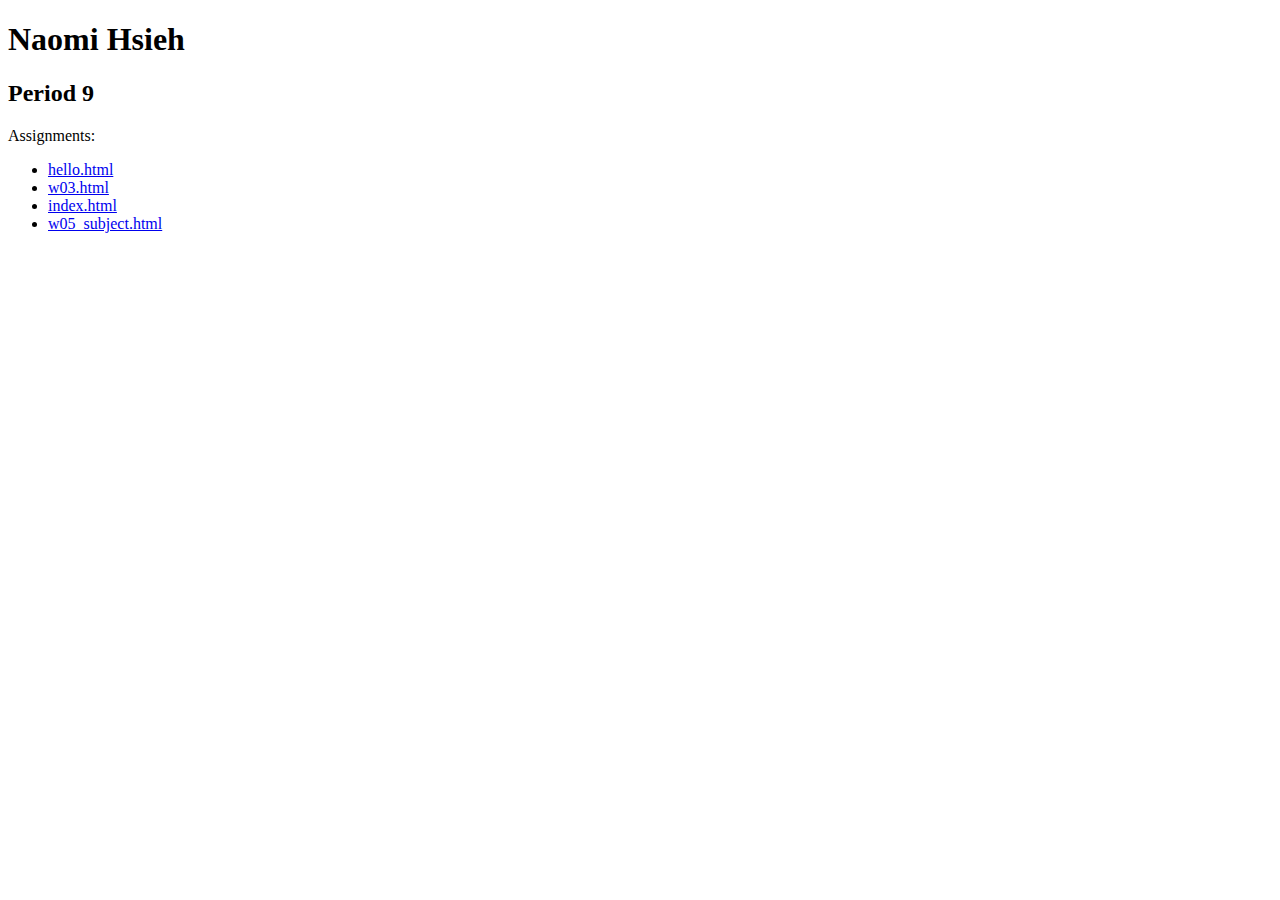
<file: index.html>
<!DOCTYPE html>

<html lang="en">

  <head>
    <meta charset="utf-8">
    <title>INDEX: Naomi Hsieh</title>
  </head>

  <body>
<h1> Naomi Hsieh </h1>
<h2> Period 9 </h2>

    <p>
    Assignments: </p>
        <ul> 
            <li> <a href="http://homer.stuy.edu/~nhsieh60/hello.html"> hello.html </a> </li>
            <li> <a href="http://homer.stuy.edu/~nhsieh60/w03.html"> w03.html </a> </li>
            <li> <a href="http://homer.stuy.edu/~nhsieh60/index.html"> index.html </a> </li>
            <li> <a href="http://homer.stuy.edu/~nhsieh60/w05_subject.html"> w05_subject.html </a> </li>
        </ul>
   
  </body>

</html>
</file>
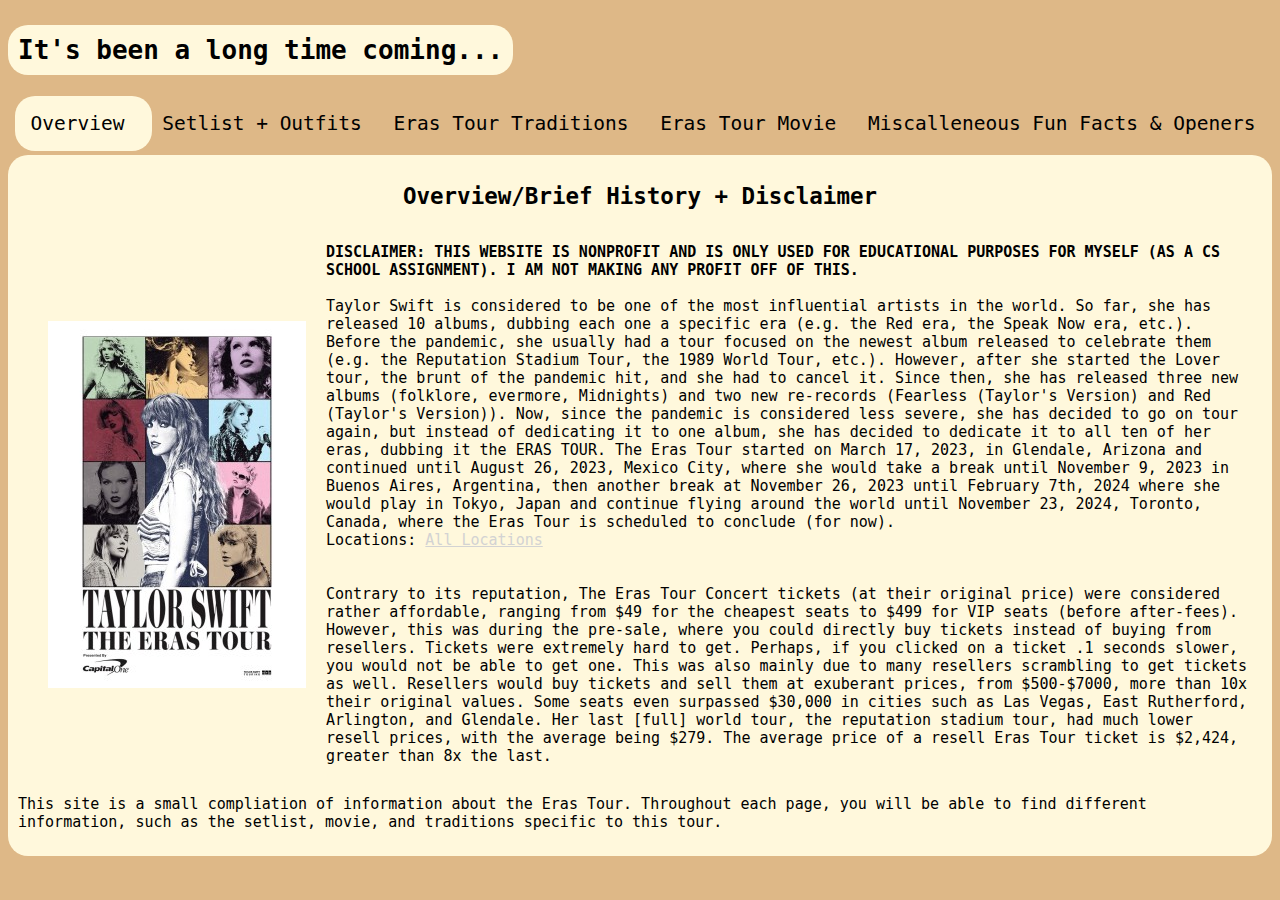
<file: site/index.html>
<!DOCTYPE html>

<html lang="en">

  <head>
    <meta charset="utf-8">
    <title>THE ERAS TOUR: UPDATED</title>
    <link href="mystyle.css" rel="stylesheet">
  </head>

  <body>
    <div class="heading">
    <h1>It's been a long time coming...</h1> </div>
    <div class="menuback">
    <nav>
      <ul class="menulist">
      <li class="current"> <a class="menulink" href="http://homer.stuy.edu/~nhsieh60/site/index.html">Overview</a> </li>
      <li class="menu"> <a class="menulink" href="p0.html">Setlist + Outfits</a> </li>
      <li class="menu"> <a class="menulink" href="p1.html">Eras Tour Traditions</a> </li>
      <li class="menu"> <a class="menulink" href="p2.html">Eras Tour Movie</a> </li>
      <li class="menu"> <a class="menulink" href="p3.html">Miscalleneous Fun Facts & Openers</a> </li>
      </ul>
    </nav>
  </div>
    <div class="content">
    <h2>Overview/Brief History + Disclaimer</h2>
    <div class="align">
    <img class="imgmargin" src="images/The_Eras_Tour_poster.jpg" alt="Eras tour poster">
    <p>
	     <span class="bold">DISCLAIMER: THIS WEBSITE IS NONPROFIT AND IS ONLY USED FOR EDUCATIONAL PURPOSES FOR MYSELF (AS A CS SCHOOL ASSIGNMENT). I AM NOT MAKING ANY PROFIT OFF OF THIS.  </span><br>
	    <br>
      Taylor Swift is considered to be one of the most influential artists in the world.
      So far, she has released 10 albums, dubbing each one a specific era (e.g. the Red era, the Speak Now era, etc.).
      Before the pandemic, she usually had a tour focused on the newest album released to celebrate them (e.g. the Reputation Stadium Tour, the 1989 World Tour, etc.).
      However, after she started the Lover tour, the brunt of the pandemic hit, and she had to cancel it.
      Since then, she has released three new albums (folklore, evermore, Midnights) and two new re-records (Fearless (Taylor's Version) and Red (Taylor's Version)).
      Now, since the pandemic is considered less severe, she has decided to go on tour again, but instead of dedicating it to one album, she has decided to dedicate it to all ten of her eras, dubbing it the ERAS TOUR.
      The Eras Tour started on March 17, 2023, in Glendale, Arizona and continued until August 26, 2023, Mexico City, where she would take a break until November 9, 2023 in Buenos Aires, Argentina, then another break at November 26, 2023 until February 7th, 2024 where she would play in Tokyo, Japan and continue flying around the world until November 23, 2024, Toronto, Canada, where the Eras Tour is scheduled to conclude (for now).
      <br> Locations: <a href="https://www.sportskeeda.com/pop-culture/taylor-swift-2023-the-eras-tour-ticket-cities-and-dates"> All Locations </a> <br>
    <br>

    <br> Contrary to its reputation, The Eras Tour Concert tickets (at their original price) were considered rather affordable, ranging from $49 for the cheapest seats to $499 for VIP seats (before after-fees). However, this was during the pre-sale, where you could directly buy tickets instead of buying from resellers. Tickets were extremely hard to get. Perhaps, if you clicked on a ticket .1 seconds slower, you would not be able to get one. This was also mainly due to many resellers scrambling to get tickets as well. Resellers would buy tickets and sell them at exuberant prices, from $500-$7000, more than 10x their original values. Some seats even surpassed $30,000 in cities such as Las Vegas, East Rutherford, Arlington, and Glendale. Her last [full] world tour, the reputation stadium tour, had much lower resell prices, with the average being $279. The average price of a resell Eras Tour ticket is $2,424, greater than 8x the last.</p>
</div>
  <p> This site is a small compliation of information about the Eras Tour. Throughout each page, you will be able to find different information, such as the setlist, movie, and traditions specific to this tour.</p>

  </div>
  </body>

</html>
</file>
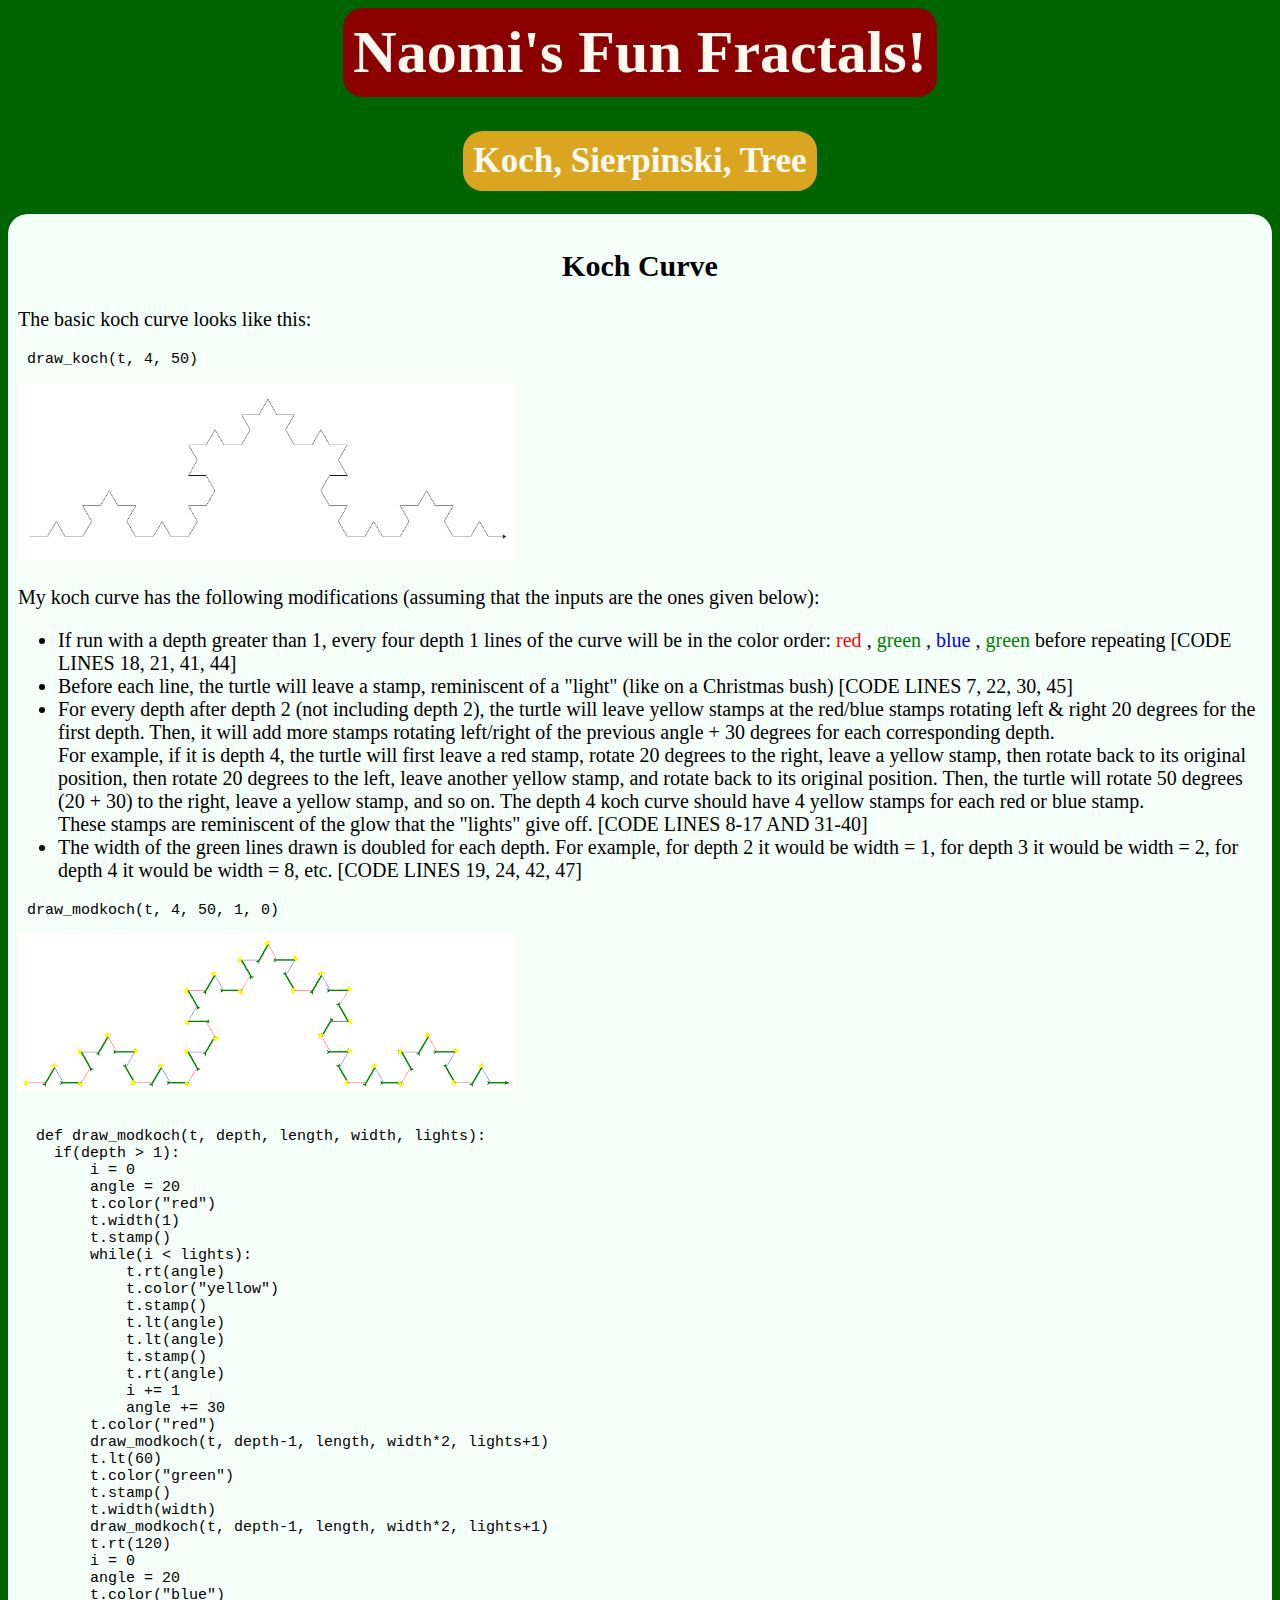
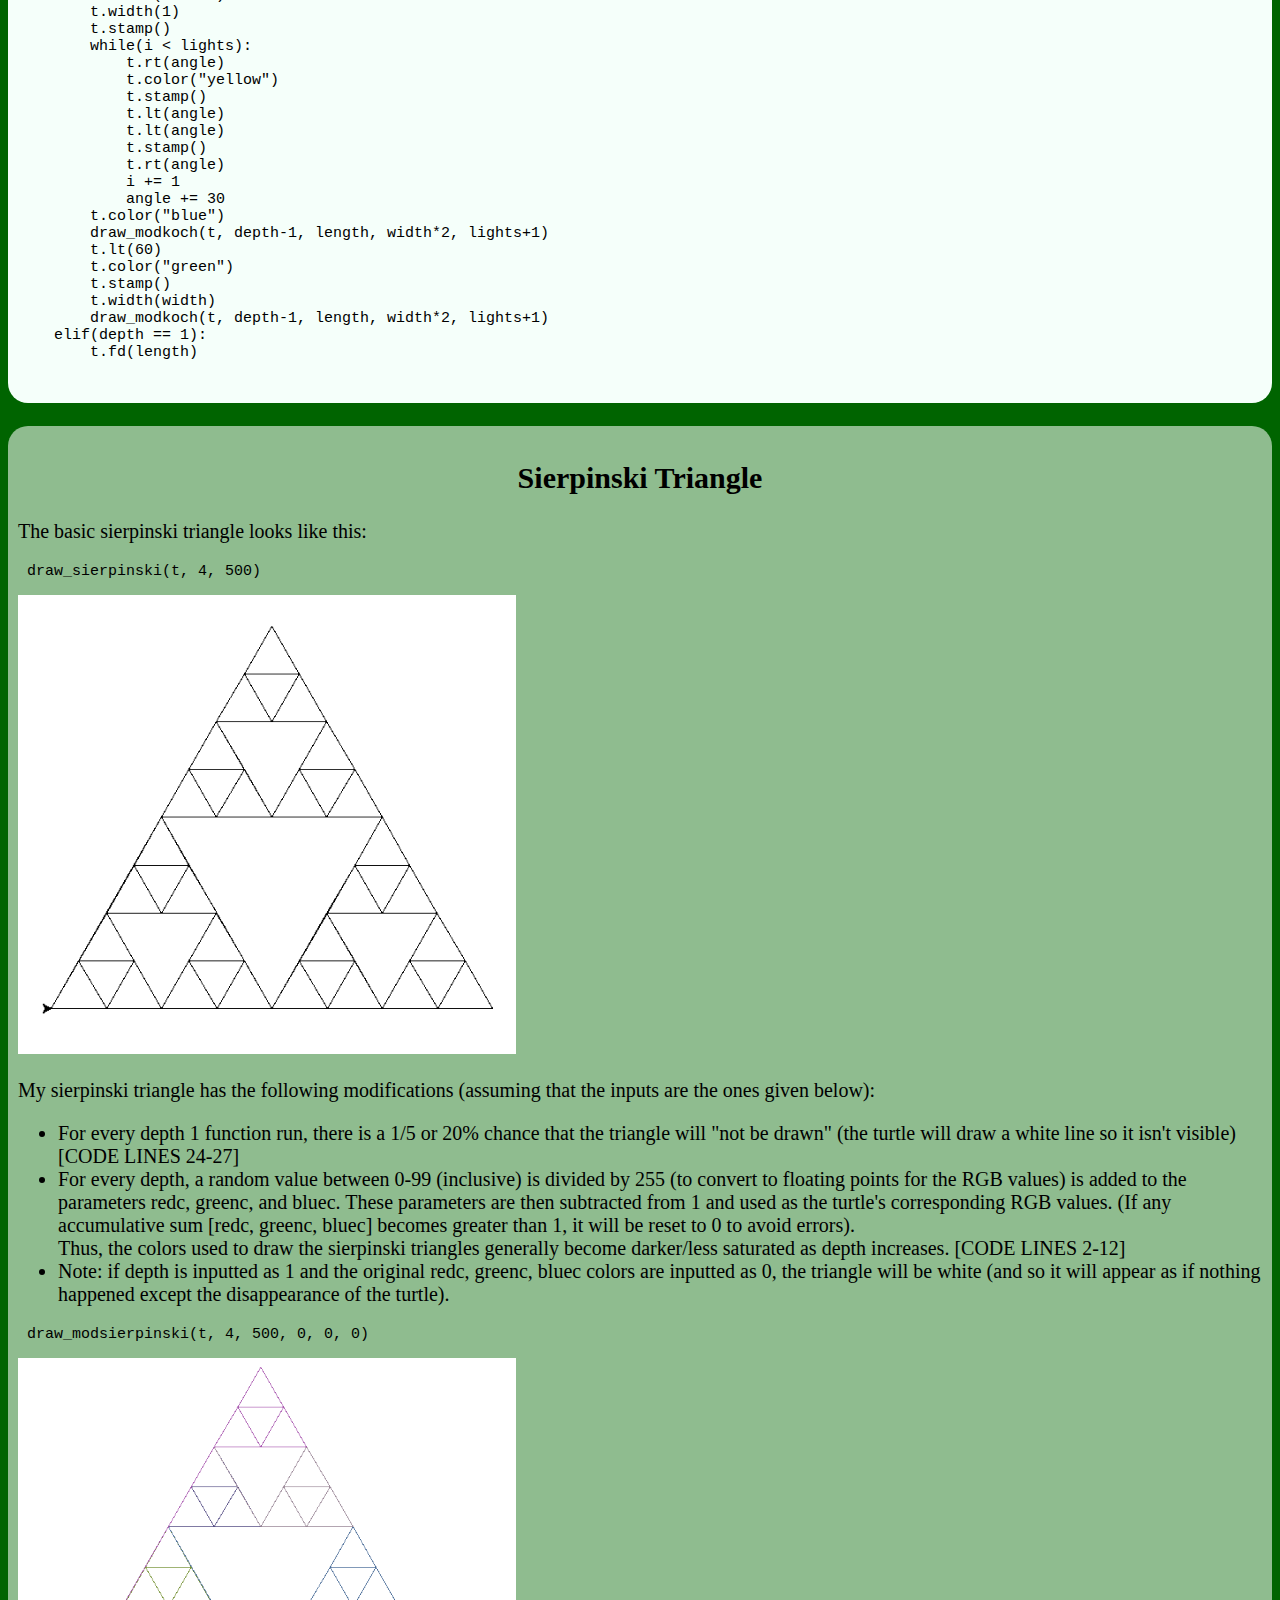
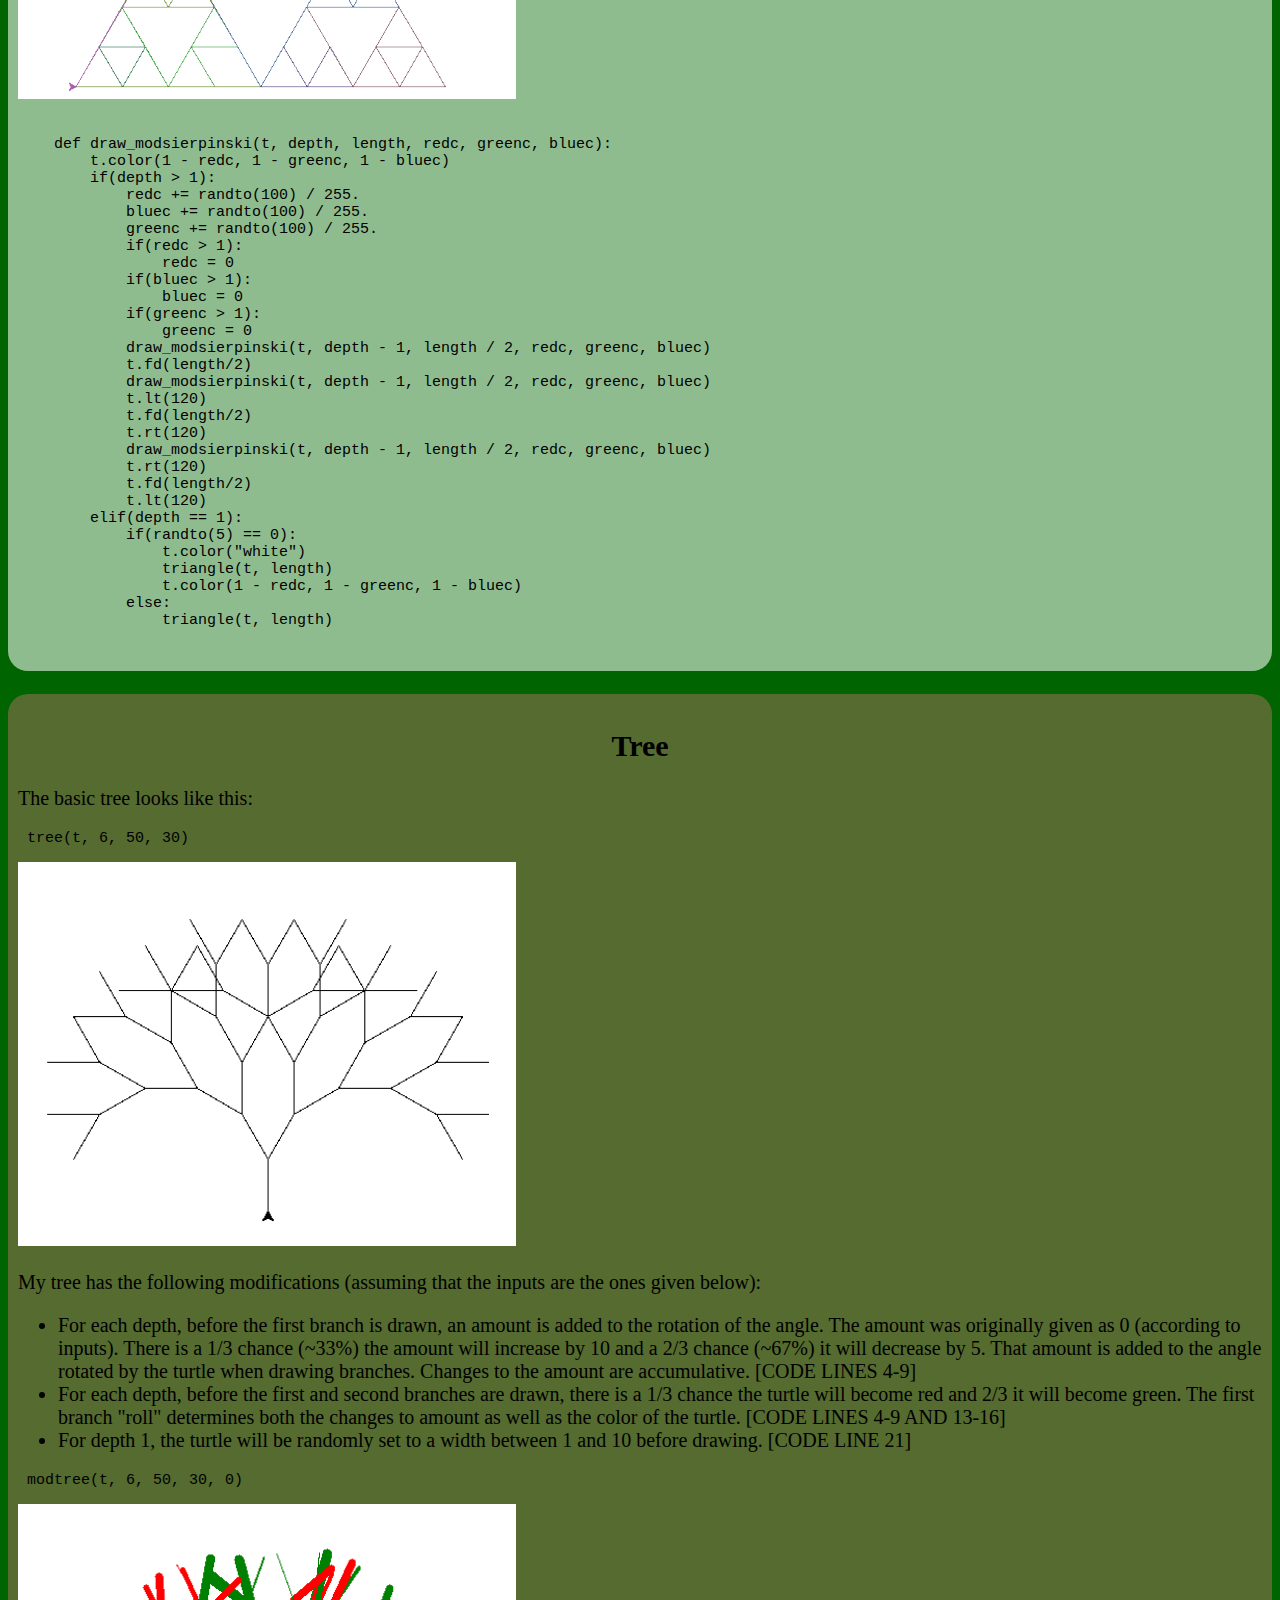
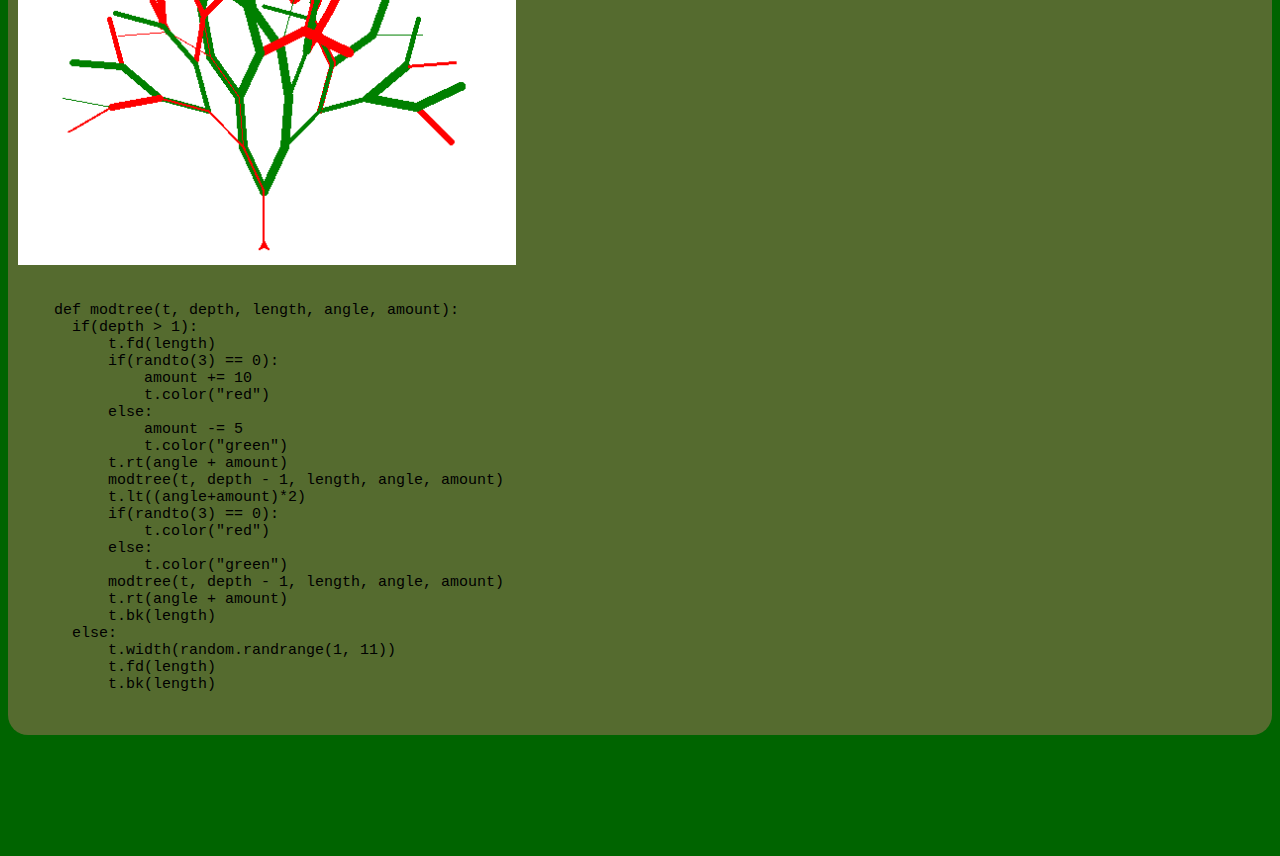
<file: fractals.html>
<!DOCTYPE html>

<html lang="en">

  <head>
    <meta charset="utf-8">
    <title>Naomi's Fractals!</title>
    <link href="fractals.css" rel="stylesheet">
  </head>

  <body>
    <div class="title">
    <h1> Naomi's Fun Fractals! </h1>
    <br> <br>
    <h3> Koch, Sierpinski, Tree </h3>
    </div>
    <br>
    <div class="koch">
    <h2 class="title"> Koch Curve </h2>
    <p>
      The basic koch curve looks like this:
    </p>
    <pre><code> draw_koch(t, 4, 50)</code></pre>
    <img src = "fractalpics/koch.png">
    <p>
      My koch curve has the following modifications (assuming that the inputs are the ones given below):
    </p>
    <ul>
      <li>If run with a depth greater than 1, every four depth 1 lines of the curve will be in the color order: <span class="redcl"> red </span>, <span class="greencl">green </span>, <span class="bluecl">blue </span>, <span class="greencl">green </span> before repeating  [CODE LINES 18, 21, 41, 44]</li>
      <li>Before each line, the turtle will leave a stamp, reminiscent of a "light" (like on a Christmas bush)  [CODE LINES 7, 22, 30, 45]</li>
      <li>For every depth after depth 2 (not including depth 2), the turtle will leave yellow stamps at the red/blue stamps rotating left & right 20 degrees for the first depth. Then, it will add more stamps rotating left/right of the previous angle + 30 degrees for each corresponding depth.
      <br> For example, if it is depth 4, the turtle will first leave a red stamp, rotate 20 degrees to the right, leave a yellow stamp, then rotate back to its original position, then rotate 20 degrees to the left, leave another yellow stamp, and rotate back to its original position. Then, the turtle will rotate 50 degrees (20 + 30) to the right, leave a yellow stamp, and so on. The depth 4 koch curve should have 4 yellow stamps for each red or blue stamp.
      <br> These stamps are reminiscent of the glow that the "lights" give off.  [CODE LINES 8-17 AND 31-40]</li>
      <li>The width of the green lines drawn is doubled for each depth. For example, for depth 2 it would be width = 1, for depth 3 it would be width = 2, for depth 4 it would be width = 8, etc. [CODE LINES 19, 24, 42, 47]</li>
    </ul>
    <pre><code> draw_modkoch(t, 4, 50, 1, 0)</code></pre>
    <img src = "fractalpics/mkoch.png">
    <pre><code>
  def draw_modkoch(t, depth, length, width, lights):
    if(depth > 1):
        i = 0
        angle = 20
        t.color("red")
        t.width(1)
        t.stamp()
        while(i < lights):
            t.rt(angle)
            t.color("yellow")
            t.stamp()
            t.lt(angle)
            t.lt(angle)
            t.stamp()
            t.rt(angle)
            i += 1
            angle += 30
        t.color("red")
        draw_modkoch(t, depth-1, length, width*2, lights+1)
        t.lt(60)
        t.color("green")
        t.stamp()
        t.width(width)
        draw_modkoch(t, depth-1, length, width*2, lights+1)
        t.rt(120)
        i = 0
        angle = 20
        t.color("blue")
        t.width(1)
        t.stamp()
        while(i < lights):
            t.rt(angle)
            t.color("yellow")
            t.stamp()
            t.lt(angle)
            t.lt(angle)
            t.stamp()
            t.rt(angle)
            i += 1
            angle += 30
        t.color("blue")
        draw_modkoch(t, depth-1, length, width*2, lights+1)
        t.lt(60)
        t.color("green")
        t.stamp()
        t.width(width)
        draw_modkoch(t, depth-1, length, width*2, lights+1)
    elif(depth == 1):
        t.fd(length)
    </code></pre>
  </div>
  <br>
  <div class = "sierpinski">
    <h2 class = "title"> Sierpinski Triangle </h2>
    <p>
      The basic sierpinski triangle looks like this:
    </p>
    <pre><code> draw_sierpinski(t, 4, 500)</code></pre>
    <img src = "fractalpics/sierpinski.png">
    <p>
      My sierpinski triangle has the following modifications (assuming that the inputs are the ones given below):
    </p>
    <ul>
      <li>For every depth 1 function run, there is a 1/5 or 20% chance that the triangle will "not be drawn" (the turtle will draw a white line so it isn't visible)  [CODE LINES 24-27]</li>
      <li>For every depth, a random value between 0-99 (inclusive) is divided by 255 (to convert to floating points for the RGB values) is added to the parameters redc, greenc, and bluec. These parameters are then subtracted from 1 and used as the turtle's corresponding RGB values. (If any accumulative sum [redc, greenc, bluec] becomes greater than 1, it will be reset to 0 to avoid errors).
        <br> Thus, the colors used to draw the sierpinski triangles generally become darker/less saturated as depth increases.  [CODE LINES 2-12]</li>
      <li>Note: if depth is inputted as 1 and the original redc, greenc, bluec colors are inputted as 0, the triangle will be white (and so it will appear as if nothing happened except the disappearance of the turtle). </li>
    </ul>
    <pre><code> draw_modsierpinski(t, 4, 500, 0, 0, 0)</code></pre>
    <img src = "fractalpics/msierpinski.png">
    <pre><code>
    def draw_modsierpinski(t, depth, length, redc, greenc, bluec):
        t.color(1 - redc, 1 - greenc, 1 - bluec)
        if(depth > 1):
            redc += randto(100) / 255.
            bluec += randto(100) / 255.
            greenc += randto(100) / 255.
            if(redc > 1):
                redc = 0
            if(bluec > 1):
                bluec = 0
            if(greenc > 1):
                greenc = 0
            draw_modsierpinski(t, depth - 1, length / 2, redc, greenc, bluec)
            t.fd(length/2)
            draw_modsierpinski(t, depth - 1, length / 2, redc, greenc, bluec)
            t.lt(120)
            t.fd(length/2)
            t.rt(120)
            draw_modsierpinski(t, depth - 1, length / 2, redc, greenc, bluec)
            t.rt(120)
            t.fd(length/2)
            t.lt(120)
        elif(depth == 1):
            if(randto(5) == 0):
                t.color("white")
                triangle(t, length)
                t.color(1 - redc, 1 - greenc, 1 - bluec)
            else:
                triangle(t, length)
    </code></pre>
  </div>
    <br>
    <div class="tree">
    <h2 class="title"> Tree </h2>
    <p>
      The basic tree looks like this:
    </p>
    <pre><code> tree(t, 6, 50, 30)</code></pre>
    <img src = "fractalpics/tree.png">
    <p>
      My tree has the following modifications (assuming that the inputs are the ones given below):
    </p>
    <ul>
      <li>For each depth, before the first branch is drawn, an amount is added to the rotation of the angle. The amount was originally given as 0 (according to inputs). There is a 1/3 chance (~33%) the amount will increase by 10 and a 2/3 chance (~67%) it will decrease by 5. That amount is added to the angle rotated by the turtle when drawing branches. Changes to the amount are accumulative.  [CODE LINES 4-9]</li>
      <li>For each depth, before the first and second branches are drawn, there is a 1/3 chance the turtle will become red and 2/3 it will become green. The first branch "roll" determines both the changes to amount as well as the color of the turtle.  [CODE LINES 4-9 AND 13-16]</li>
      <li>For depth 1, the turtle will be randomly set to a width between 1 and 10 before drawing.  [CODE LINE 21]</li>
    </ul>
    <pre><code> modtree(t, 6, 50, 30, 0)</code></pre>
    <img src = "fractalpics/mtree.png">
    <pre><code>
    def modtree(t, depth, length, angle, amount):
      if(depth > 1):
          t.fd(length)
          if(randto(3) == 0):
              amount += 10
              t.color("red")
          else:
              amount -= 5
              t.color("green")
          t.rt(angle + amount)
          modtree(t, depth - 1, length, angle, amount)
          t.lt((angle+amount)*2)
          if(randto(3) == 0):
              t.color("red")
          else:
              t.color("green")
          modtree(t, depth - 1, length, angle, amount)
          t.rt(angle + amount)
          t.bk(length)
      else:
          t.width(random.randrange(1, 11))
          t.fd(length)
          t.bk(length)
    </code></pre>
  </div>
  </body>

</html>
</file>
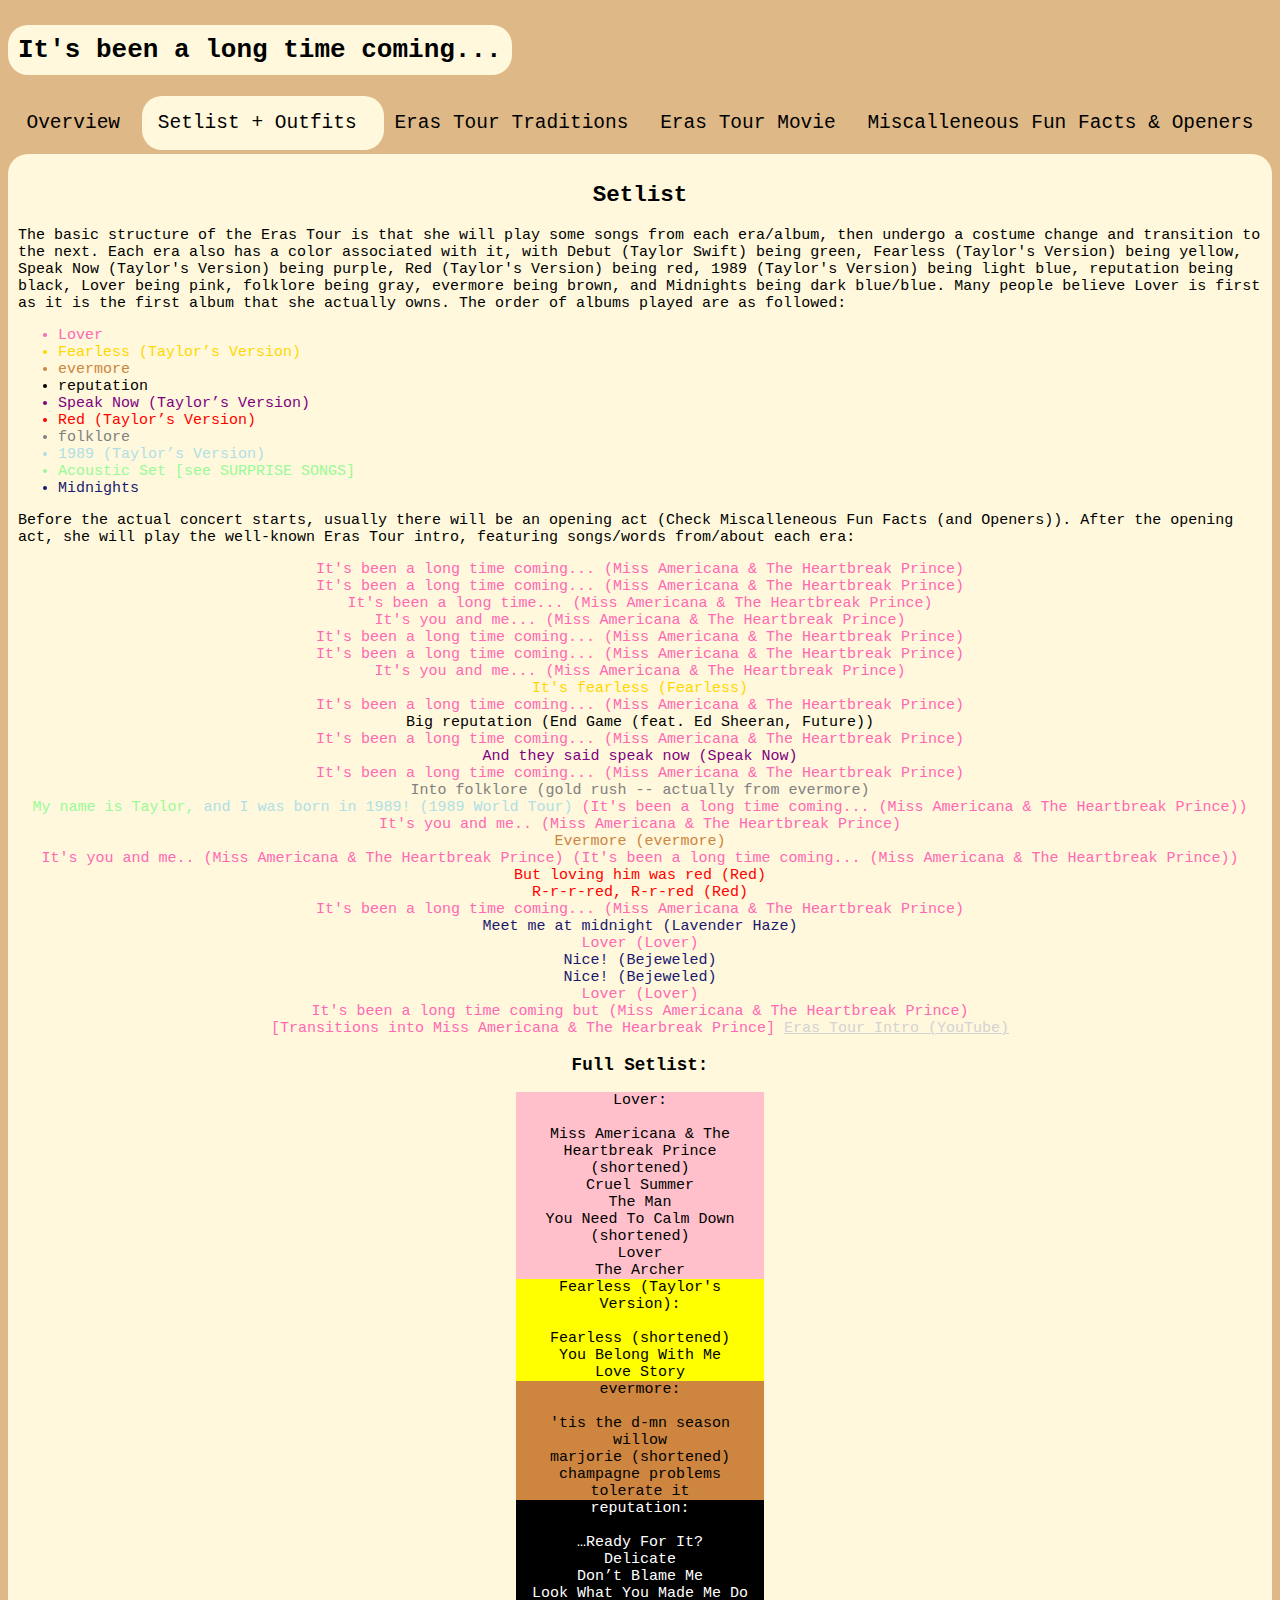
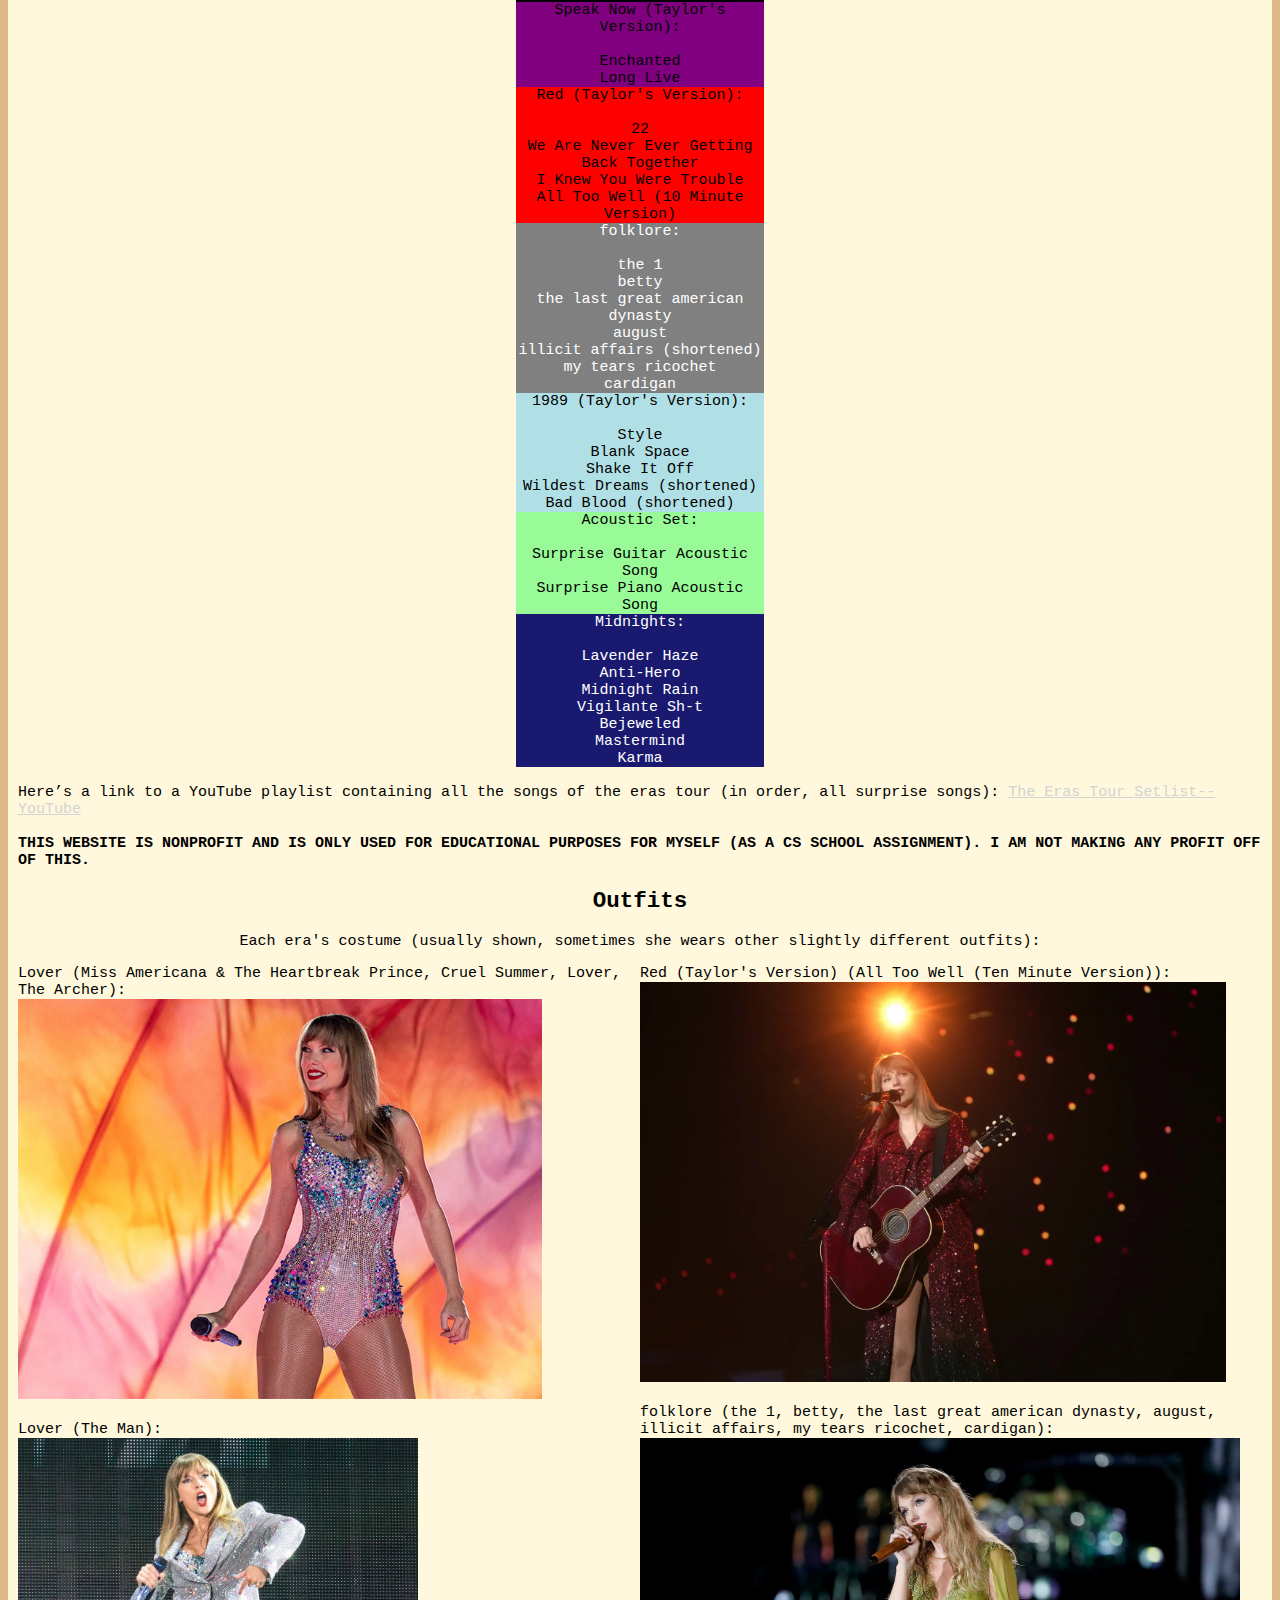
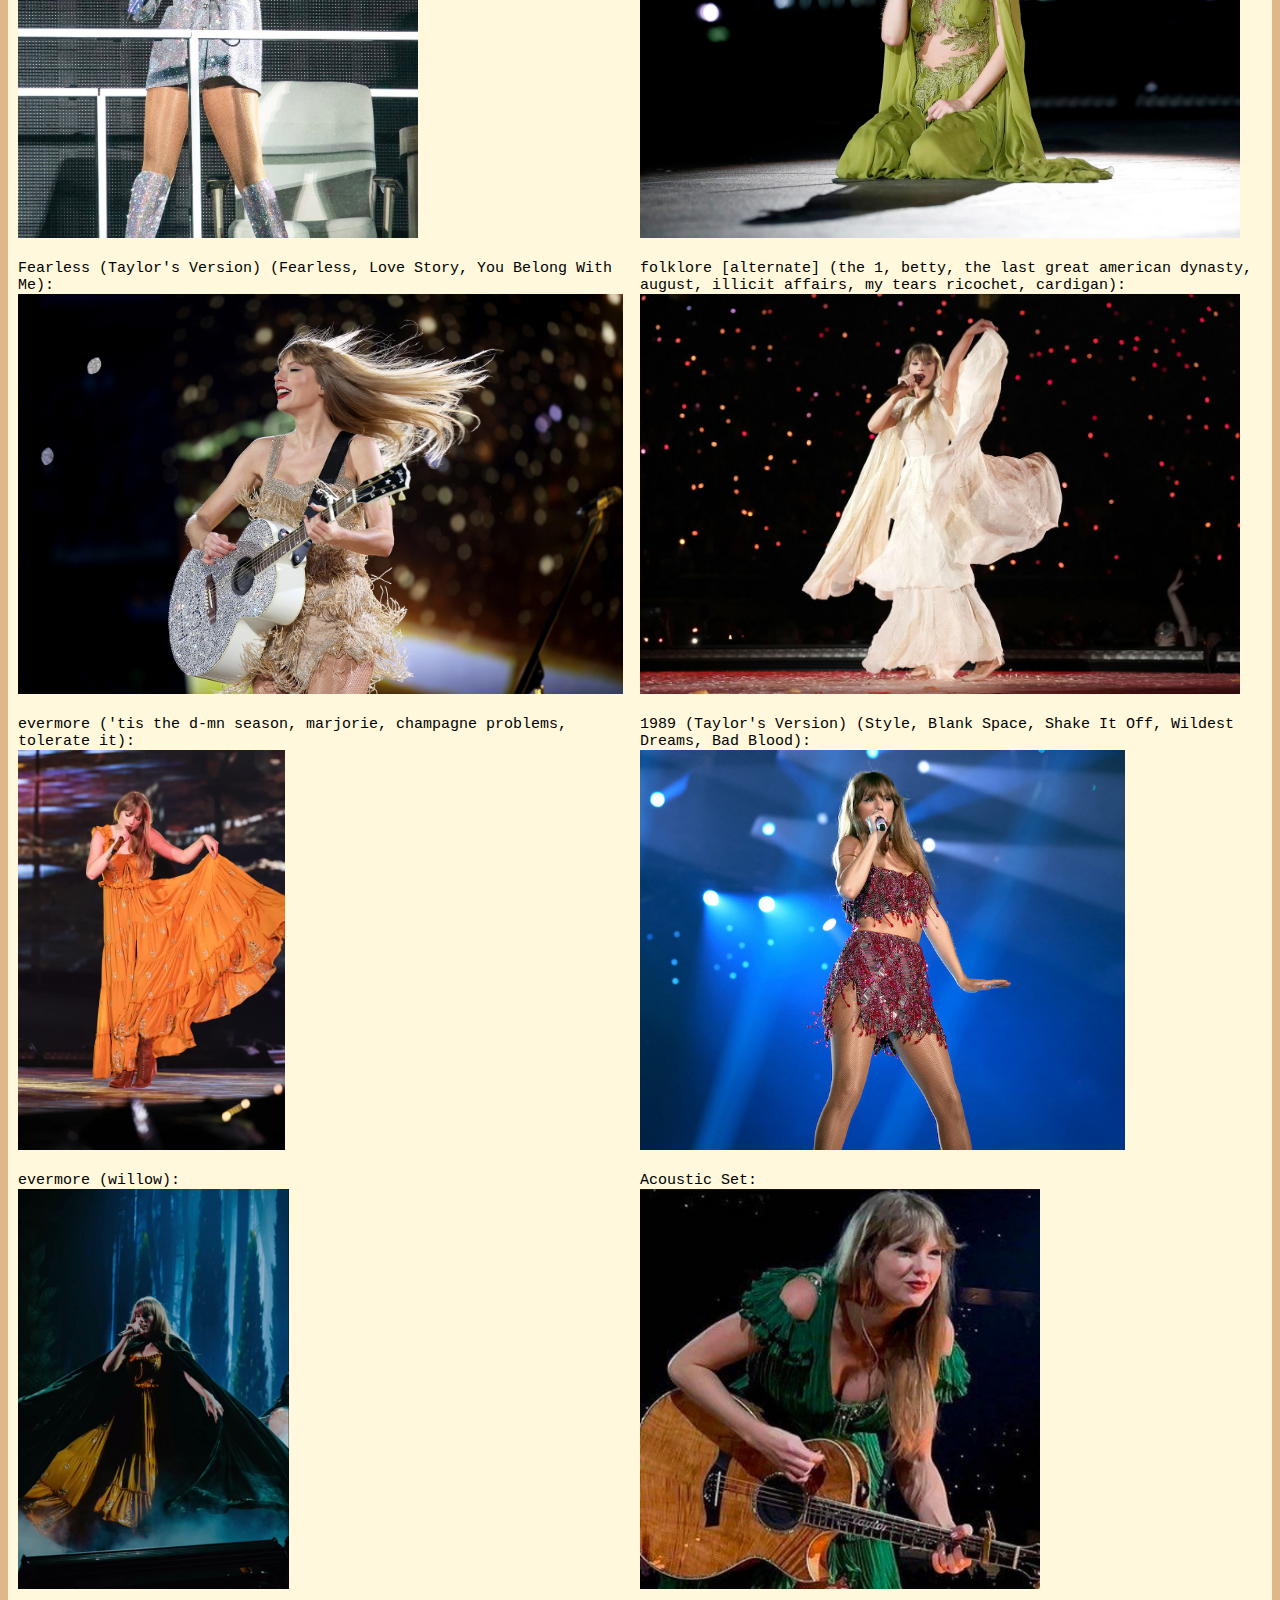
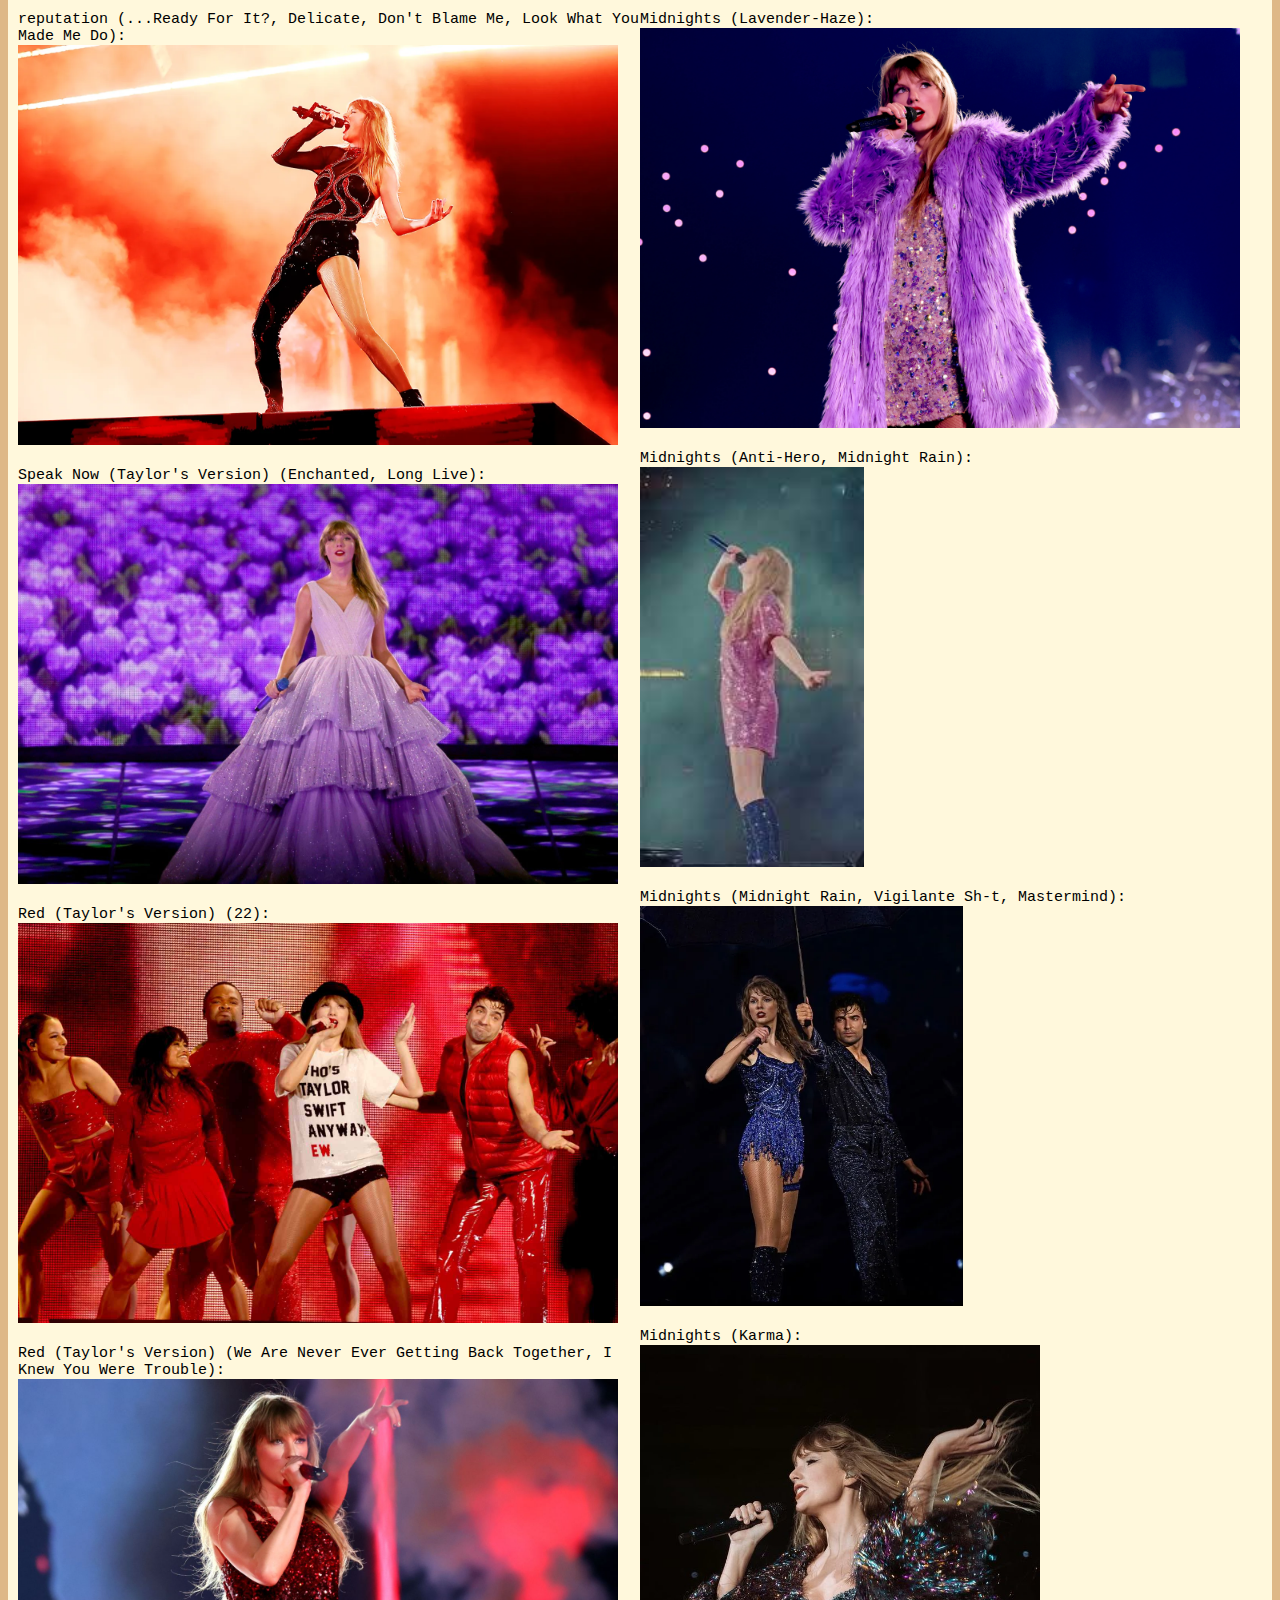
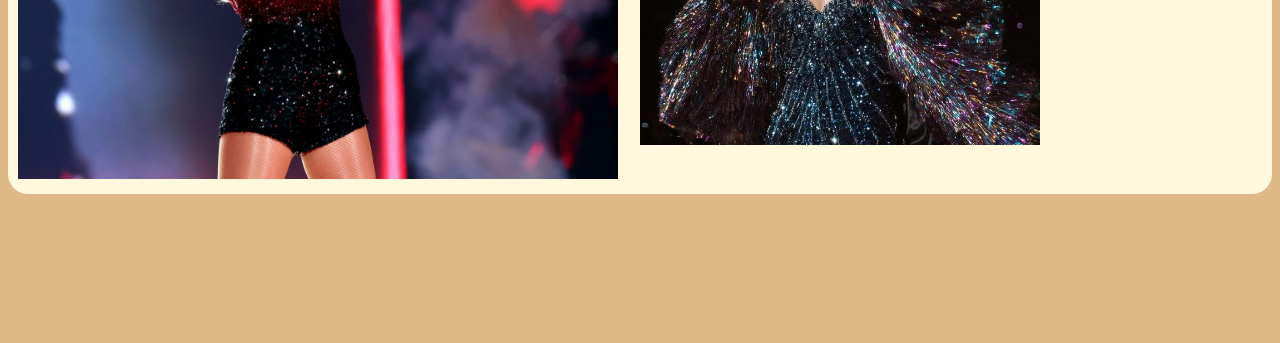
<file: site/p0.html>
<!DOCTYPE html>

<html lang="en">

  <head>
    <meta charset="utf-8">
    <title>THE ERAS TOUR: UPDATED</title>
    <link href="mystyle.css" rel="stylesheet">
  </head>

  <body>
    <div class="heading"><h1>It's been a long time coming...</h1></div>
    <div class="menuback">
    <nav>
      <ul class="menulist">
      <li class="menu"> <a class="menulink" href="http://homer.stuy.edu/~nhsieh60/site/index.html">Overview</a> </li>
      <li class="current"> <a class="menulink" href="p0.html">Setlist + Outfits</a> </li>
      <li class="menu"> <a class="menulink" href="p1.html">Eras Tour Traditions</a> </li>
      <li class="menu"> <a class="menulink" href="p2.html">Eras Tour Movie</a> </li>
      <li class="menu"> <a class="menulink" href="p3.html">Miscalleneous Fun Facts & Openers</a> </li>
      </ul>
    </nav>
    </div>
    <div class="content">
    <h2>Setlist</h2>
    <p>
    The basic structure of the Eras Tour is that she will play some songs from each era/album, then undergo a costume change and transition to the next.
    Each era also has a color associated with it, with Debut (Taylor Swift) being green, Fearless (Taylor's Version) being yellow, Speak Now (Taylor's Version) being purple, Red (Taylor's Version) being red, 1989 (Taylor's Version) being light blue, reputation being black, Lover being pink, folklore being gray, evermore being brown, and Midnights being dark blue/blue.
    Many people believe Lover is first as it is the first album that she actually owns.
    The order of albums played are as followed:
    </p>
<ul>
<li class="pink">Lover </li>
<li class="yellow">Fearless (Taylor’s Version)</li>
<li class="brown">evermore</li>
<li class="black">reputation</li>
<li class="purple">Speak Now (Taylor’s Version)</li>
<li class="redc">Red (Taylor’s Version)</li>
<li class="gray">folklore</li>
<li class="sky">1989 (Taylor’s Version)</li>
<li class="green">Acoustic Set [see SURPRISE SONGS]</li>
<li class="blue">Midnights</li>
</ul>
<p> Before the actual concert starts, usually there will be an opening act (Check Miscalleneous Fun Facts (and Openers)). After the opening act, she will play the well-known Eras Tour intro, featuring songs/words from/about each era: </p>
<p class="lyrics"> <span class="pink">It's been a long time coming... (Miss Americana & The Heartbreak Prince)</span> <br>
<span class="pink"> It's been a long time coming... (Miss Americana & The Heartbreak Prince) </span><br>
<span class="pink">It's been a long time... (Miss Americana & The Heartbreak Prince)</span> <br>
<span class="pink">It's you and me... (Miss Americana & The Heartbreak Prince)</span> <br>
<span class="pink">It's been a long time coming... (Miss Americana & The Heartbreak Prince)</span> <br>
<span class="pink">It's been a long time coming... (Miss Americana & The Heartbreak Prince)</span> <br>
<span class="pink">It's you and me... (Miss Americana & The Heartbreak Prince)</span> <br>
<span class="yellow">It's fearless (Fearless)</span> <br>
<span class="pink">It's been a long time coming... (Miss Americana & The Heartbreak Prince)</span> <br>
<span class="black">Big reputation (End Game (feat. Ed Sheeran, Future))</span> <br>
<span class="pink">It's been a long time coming... (Miss Americana & The Heartbreak Prince) </span><br>
<span class="purple">And they said speak now (Speak Now) </span> <br>
<span class="pink">It's been a long time coming... (Miss Americana & The Heartbreak Prince) </span><br>
<span class="gray">Into folklore (gold rush -- actually from evermore)</span> <br>
<span class="green">My name is Taylor, </span> <span class="sky"> and I was born in 1989! (1989 World Tour)</span> <span class="pink">(It's been a long time coming... (Miss Americana & The Heartbreak Prince))</span><br>
<span class="pink">It's you and me.. (Miss Americana & The Heartbreak Prince) <br></span>
<span class="brown">Evermore (evermore) <br></span>
<span class="pink">It's you and me.. (Miss Americana & The Heartbreak Prince) (It's been a long time coming... (Miss Americana & The Heartbreak Prince)) </span><br>
<span class="redc">But loving him was red (Red) <br></span>
<span class="redc">R-r-r-red, R-r-red (Red) <br> </span>
<span class="pink">It's been a long time coming... (Miss Americana & The Heartbreak Prince) <br></span>
<span class="blue">Meet me at midnight (Lavender Haze) <br></span>
<span class="pink">Lover (Lover) <br></span>
<span class="blue">Nice! (Bejeweled) <br></span>
<span class="blue">Nice! (Bejeweled) <br></span>
<span class="pink">Lover (Lover) <br></span>
<span class="pink">It's been a long time coming but (Miss Americana & The Heartbreak Prince) <br></span>
<span class="pink">[Transitions into Miss Americana & The Hearbreak Prince]</span>
<a href="https://www.youtube.com/watch?v=wmfw2I9UDLE"> Eras Tour Intro (YouTube) </a>
</p>

<h3> Full Setlist: </h3>
<p>
    <div class="lover"> Lover: <br> <br>
Miss Americana & The Heartbreak Prince (shortened)<br>
Cruel Summer<br>
The Man<br>
You Need To Calm Down (shortened)<br>
Lover<br>
The Archer<br>
</div> <div class="fearless">
    Fearless (Taylor's Version): <br> <br>
Fearless (shortened)<br>
You Belong With Me<br>
Love Story<br>
</div><div class="evermore">
    evermore: <br> <br>
'tis the d-mn season<br>
willow<br>
marjorie (shortened)<br>
champagne problems<br>
tolerate it<br>
</div><div class="rep">
   reputation:<br> <br>
…Ready For It?<br>
Delicate<br>
Don’t Blame Me<br>
Look What You Made Me Do<br>
</div><div class="speaknow">
   Speak Now (Taylor's Version): <br> <br>
Enchanted<br>
Long Live<br>
</div> <div class="red">
  Red (Taylor's Version): <br> <br>
22<br>
We Are Never Ever Getting Back Together<br>
I Knew You Were Trouble<br>
All Too Well (10 Minute Version)<br>
</div><div class="folklore">
 folklore:<br> <br>
the 1<br>
betty<br>
the last great american dynasty<br>
august<br>
illicit affairs (shortened)<br>
my tears ricochet<br>
cardigan<br>
</div><div class="nine">
   1989 (Taylor's Version): <br> <br>
Style<br>
Blank Space<br>
Shake It Off<br>
Wildest Dreams (shortened)<br>
Bad Blood (shortened)<br>
</div><div class="acoustic">
  Acoustic Set: <br> <br>
Surprise Guitar Acoustic Song<br>
Surprise Piano Acoustic Song<br>
</div><div class="midnights">
   Midnights: <br> <br>
Lavender Haze<br>
Anti-Hero<br>
Midnight Rain<br>
Vigilante Sh-t<br>
Bejeweled<br>
Mastermind<br>
Karma<br>
</div>
<br>

Here’s a link to a YouTube playlist containing all the songs of the eras tour (in order, all surprise songs): <a href="https://www.youtube.com/playlist?list=PLVuzmr_JXYIwWDUK9Yv2gpnPPr4_ZSXau"> The Eras Tour Setlist--YouTube </a>
<br><br><span class="bold">THIS WEBSITE IS NONPROFIT AND IS ONLY USED FOR EDUCATIONAL PURPOSES FOR MYSELF (AS A CS SCHOOL ASSIGNMENT). I AM NOT MAKING ANY PROFIT OFF OF THIS. </span>
</p>
<h2> Outfits </h2>
<p class="center">
Each era's costume (usually shown, sometimes she wears other slightly different outfits): </p>
<p>
<div class="lc">
    Lover (Miss Americana & The Heartbreak Prince, Cruel Summer, Lover, The Archer): <br>
    <img class="column" src="images/LoverBodysuit.jpg"><br><br>
    Lover (The Man): <br>
    <img class="column" src="images/LoverTheMan.jpg"><br>
<br>
    Fearless (Taylor's Version) (Fearless, Love Story, You Belong With Me):<br>
<img class="column" src="images/FearlessDress.webp">
<br><br>
    evermore ('tis the d-mn season, marjorie, champagne problems, tolerate it): <br>
<img class="column" src="images/EvermoreDress.webp">
<br><br>
    evermore (willow): <br>
<img class="column" src="images/EvermoreWillow.jpg">
<br><br>
    reputation (...Ready For It?, Delicate, Don't Blame Me, Look What You Made Me Do): <br>
    <img class="column" src="images/ReputationSuit.webp"><br>
<br>
    Speak Now (Taylor's Version) (Enchanted, Long Live):<br>
<img class="column" src="images/SpeakNowDress.jpeg">
<br><br>
    Red (Taylor's Version) (22): <br>
<img class="column" src="images/Red22.jpg">
<br><br>
    Red (Taylor's Version) (We Are Never Ever Getting Back Together, I Knew You Were Trouble): <br>
<img class="column" src="images/RedBodysuit.jpg">
</div>
<div class="rc">
    Red (Taylor's Version) (All Too Well (Ten Minute Version)):<br>
<img class="column" src="images/RedAllTooWell.webp">
<br><br>
    folklore (the 1, betty, the last great american dynasty, august, illicit affairs, my tears ricochet, cardigan):
<br><img class="column" src="images/FolkloreGreen.webp">
<br><br>
    folklore [alternate] (the 1, betty, the last great american dynasty, august, illicit affairs, my tears ricochet, cardigan):
<br>
<img class="column" src="images/FolkloreWhite.jpeg">
<br><br>
    1989 (Taylor's Version) (Style, Blank Space, Shake It Off, Wildest Dreams, Bad Blood): <br>
<img class="column" src="images/1989Skirt.jpg">
<br><br>
    Acoustic Set: <br>
<img class="column" src="images/AcousticSetGreen.jpg">
<br><br>
    Midnights (Lavender-Haze): <br>
<img class="column" src="images/MidnightsLavenderHaze.webp">
<br><br>
    Midnights (Anti-Hero, Midnight Rain): <br>
<img class="column" src="images/MidnightsShirt.jpeg">
<br><br>
    Midnights (Midnight Rain, Vigilante Sh-t, Mastermind): <br>
<img class="column" src="images/MidnightsBodysuit.webp">
<br><br>
    Midnights (Karma):<br>
<img class="column" src="images/MidnightsKarma.jpg">
</div>
<br><br>
	</p>
  </div>
  </body>

</html>
</file>
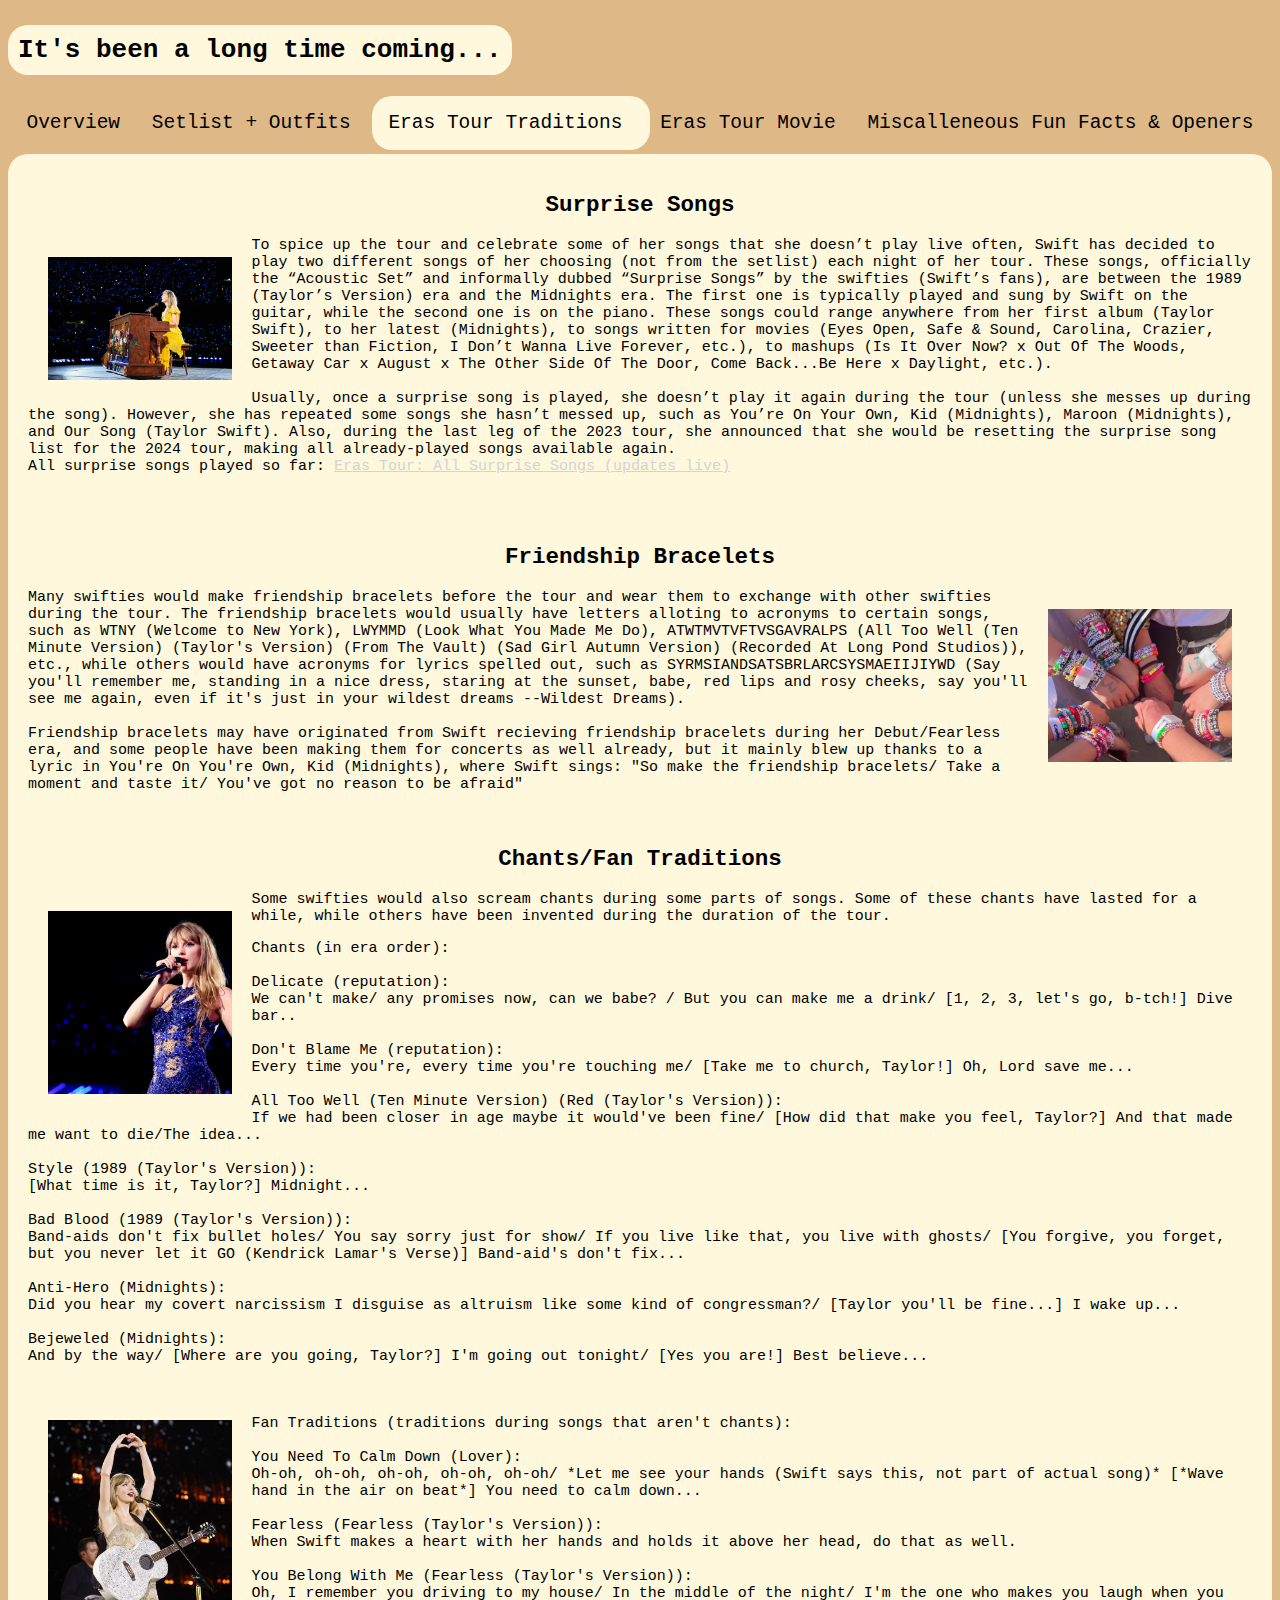
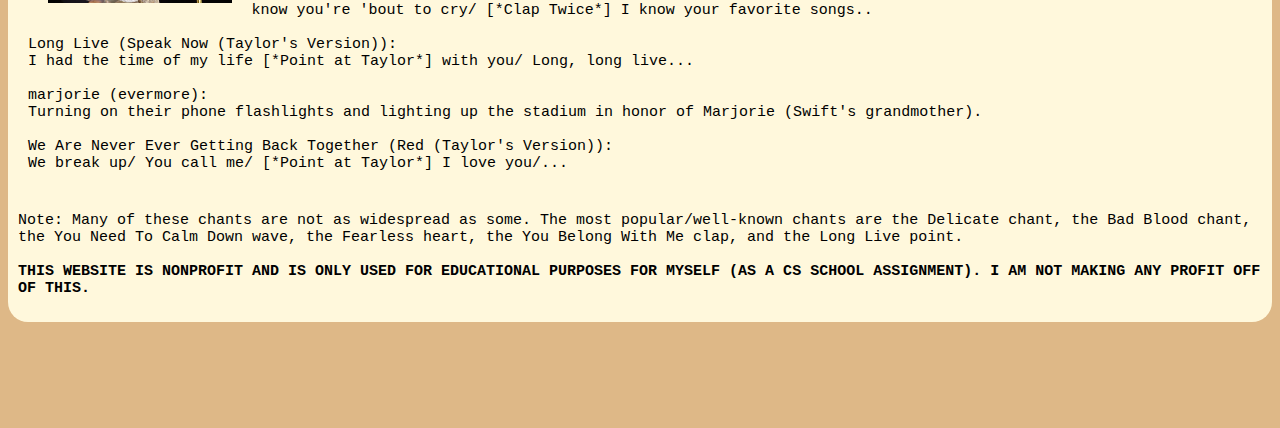
<file: site/p1.html>
<!DOCTYPE html>

<html lang="en">

  <head>
    <meta charset="utf-8">
    <title>THE ERAS TOUR: UPDATED</title>
    <link href="mystyle.css" rel="stylesheet">
  </head>

  <body>
    <div class="heading"><h1>It's been a long time coming...</h1></div>
    <div class="menuback">
    <nav>
      <ul class="menulist">
      <li class="menu"> <a class="menulink" href="http://homer.stuy.edu/~nhsieh60/site/index.html">Overview</a> </li>
      <li class="menu"> <a class="menulink" href="p0.html">Setlist + Outfits</a> </li>
      <li class="current"> <a class="menulink" href="p1.html">Eras Tour Traditions</a> </li>
      <li class="menu"> <a class="menulink" href="p2.html">Eras Tour Movie</a> </li>
      <li class="menu"> <a class="menulink" href="p3.html">Miscalleneous Fun Facts & Openers</a> </li>
      </ul>
    </nav>
  </div>
    <div class="content">
    <div class="divpadding">
      <h2>Surprise Songs</h2>
      <img class="left" src="images/AcousticSetPiano.jpeg">
    <p>
    To spice up the tour and celebrate some of her songs that she doesn’t play live often, Swift has decided to play two different songs of her choosing (not from the setlist) each night of her tour. These songs, officially the “Acoustic Set” and informally dubbed “Surprise Songs” by the swifties (Swift’s fans), are between the 1989 (Taylor’s Version) era and the Midnights era. The first one is typically played and sung by Swift on the guitar, while the second one is on the piano. These songs could range anywhere from her first album (Taylor Swift), to her latest (Midnights), to songs written for movies (Eyes Open, Safe & Sound, Carolina, Crazier, Sweeter than Fiction, I Don’t Wanna Live Forever, etc.), to mashups (Is It Over Now? x Out Of The Woods, Getaway Car x August x The Other Side Of The Door, Come Back...Be Here x Daylight, etc.).
  <br>
  <br>
   Usually, once a surprise song is played, she doesn’t play it again during the tour (unless she messes up during the song). However, she has repeated some songs she hasn’t messed up, such as You’re On Your Own, Kid (Midnights), Maroon (Midnights), and Our Song (Taylor Swift). Also, during the last leg of the 2023 tour, she announced that she would be resetting the surprise song list for the 2024 tour, making all already-played songs available again.

  <br> All surprise songs played so far: <a href="https://variety.com/2023/music/news/taylor-swift-eras-tour-surprise-songs-list-1235578714/"> Eras Tour: All Surprise Songs (updates live) </a> <br>
</div>

  	</p>
    <div class="divpadding">
      <h2> Friendship Bracelets </h2>
    <img class="right" src="images/FriendshipBracelets.webp">
    <p> Many swifties would make friendship bracelets before the tour and wear them to exchange with other swifties during the tour. The friendship bracelets would usually have letters alloting to acronyms to certain songs, such as WTNY (Welcome to New York), LWYMMD (Look What You Made Me Do), ATWTMVTVFTVSGAVRALPS (All Too Well (Ten Minute Version) (Taylor's Version) (From The Vault) (Sad Girl Autumn Version) (Recorded At Long Pond Studios)), etc., while others would have acronyms for lyrics spelled out, such as SYRMSIANDSATSBRLARCSYSMAEIIJIYWD (Say you'll remember me, standing in a nice dress, staring at the sunset, babe, red lips and rosy cheeks, say you'll see me again, even if it's just in your wildest dreams --Wildest Dreams).<br>
    <br> Friendship bracelets may have originated from Swift recieving friendship bracelets during her Debut/Fearless era, and some people have been making them for concerts as well already, but it mainly blew up thanks to a lyric in You're On You're Own, Kid (Midnights), where Swift sings: "So make the friendship bracelets/ Take a moment and taste it/ You've got no reason to be afraid"</p>
  </div>
  <div class="divpadding">
    <h2> Chants/Fan Traditions</h2>
    <img class="left" src="images/MidnightsBodysuitalt.webp">
    <p> Some swifties would also scream chants during some parts of songs. Some of these chants have lasted for a while, while others have been invented during the duration of the tour. <br>
  </p>
    <p>
    Chants (in era order):
    <br><br>
    Delicate (reputation): <br>
    We can't make/ any promises now, can we babe? / But you can make me a drink/
    [1, 2, 3, let's go, b-tch!]
    Dive bar.. <br><br>
    Don't Blame Me (reputation): <br>
    Every time you're, every time you're touching me/
    [Take me to church, Taylor!]
    Oh, Lord save me... <br><br>
    All Too Well (Ten Minute Version) (Red (Taylor's Version)): <br>
    If we had been closer in age maybe it would've been fine/
    [How did that make you feel, Taylor?]
    And that made me want to die/The idea... <br><br>
    Style (1989 (Taylor's Version)): <br>
    [What time is it, Taylor?]
    Midnight... <br><br>
    Bad Blood (1989 (Taylor's Version)): <br>
    Band-aids don't fix bullet holes/ You say sorry just for show/ If you live like that, you live with ghosts/
    [You forgive, you forget, but you never let it GO (Kendrick Lamar's Verse)]
    Band-aid's don't fix... <br><br>
    Anti-Hero (Midnights): <br>
    Did you hear my covert narcissism I disguise as altruism like some kind of congressman?/
    [Taylor you'll be fine...]
    I wake up...<br><br>
    Bejeweled (Midnights): <br>
    And by the way/
    [Where are you going, Taylor?]
    I'm going out tonight/
    [Yes you are!]
    Best believe... <br>
  </p>
</div>
  <div class="divpadding">
  <img class="left" src="images/FearlessHeart.jpg">
<p>
    Fan Traditions (traditions during songs that aren't chants):<br><br>
    You Need To Calm Down (Lover):<br>
    Oh-oh, oh-oh, oh-oh, oh-oh, oh-oh/ *Let me see your hands (Swift says this, not part of actual song)*
    [*Wave hand in the air on beat*] You need to calm down...<br><br>
    Fearless (Fearless (Taylor's Version)): <br>
    When Swift makes a heart with her hands and holds it above her head, do that as well. <br><br>
    You Belong With Me (Fearless (Taylor's Version)): <br>
    Oh, I remember you driving to my house/ In the middle of the night/ I'm the one who makes you laugh when you know you're 'bout to cry/
    [*Clap Twice*]
    I know your favorite songs.. <br><br>
    Long Live (Speak Now (Taylor's Version)): <br>
    I had the time of my life [*Point at Taylor*] with you/ Long, long live... <br><br>
    marjorie (evermore): <br>
    Turning on their phone flashlights and lighting up the stadium in honor of Marjorie (Swift's grandmother).<br><br>
    We Are Never Ever Getting Back Together (Red (Taylor's Version)):<br>
    We break up/ You call me/ [*Point at Taylor*] I love you/... <br>
  </p>
</div>
<p>
    Note: Many of these chants are not as widespread as some. The most popular/well-known chants are the Delicate chant, the Bad Blood chant, the You Need To Calm Down wave, the Fearless heart, the You Belong With Me clap, and the Long Live point. <br> <br>
<span class="bold">THIS WEBSITE IS NONPROFIT AND IS ONLY USED FOR EDUCATIONAL PURPOSES FOR MYSELF (AS A CS SCHOOL ASSIGNMENT). I AM NOT MAKING ANY PROFIT OFF OF THIS. </span>

  </p>



  </div>
  </body>

</html>
</file>
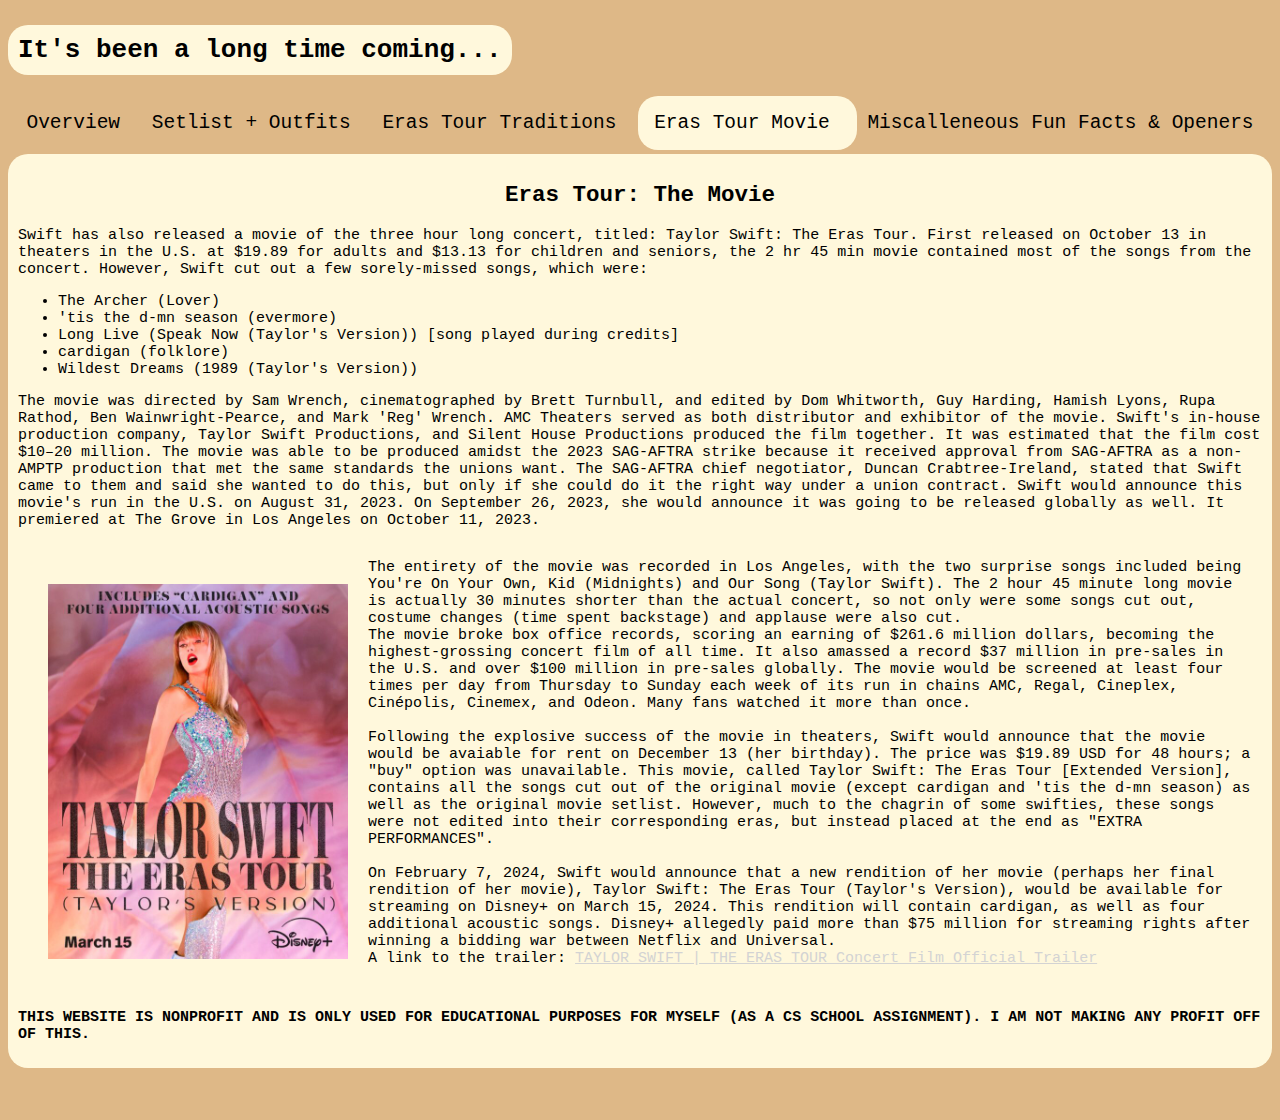
<file: site/p2.html>
<!DOCTYPE html>

<html lang="en">

  <head>
    <meta charset="utf-8">
    <title>THE ERAS TOUR: UPDATED</title>
    <link href="mystyle.css" rel="stylesheet">
  </head>

  <body>
    <div class="heading"><h1>It's been a long time coming...</h1></div>
    <div class="menuback">
    <nav>
      <ul class="menulist">
      <li class="menu"> <a class="menulink" href="http://homer.stuy.edu/~nhsieh60/site/index.html">Overview</a> </li>
      <li class="menu"> <a class="menulink" href="p0.html">Setlist + Outfits</a> </li>
      <li class="menu"> <a class="menulink" href="p1.html">Eras Tour Traditions </a> </li>
      <li class="current"> <a class="menulink" href="p2.html">Eras Tour Movie</a> </li>
      <li class="menu"> <a class="menulink" href="p3.html">Miscalleneous Fun Facts & Openers</a> </li>
      </ul>
    </nav>
    </div>
    <div class="content">
    <h2>Eras Tour: The Movie</h2>
  	<p>
    Swift has also released a movie of the three hour long concert, titled: Taylor Swift: The Eras Tour. First released on October 13 in theaters in the U.S. at $19.89 for adults and $13.13 for children and seniors, the 2 hr 45 min movie contained most of the songs from the concert. However, Swift cut out a few sorely-missed songs, which were:
  <br> </p>
  	<ul>
  		<li> The Archer (Lover) </li>
  		<li> 'tis the d-mn season (evermore) </li>
  		<li> Long Live (Speak Now (Taylor's Version)) [song played during credits] </li>
  		<li> cardigan (folklore) </li>
  		<li> Wildest Dreams (1989 (Taylor's Version)) </li>
  	</ul>
    <p> The movie was directed by Sam Wrench, cinematographed by Brett Turnbull, and edited by Dom Whitworth, Guy Harding, Hamish Lyons, Rupa Rathod, Ben Wainwright-Pearce, and Mark 'Reg' Wrench. AMC Theaters served as both distributor and exhibitor of the movie.  Swift's in-house production company, Taylor Swift Productions, and Silent House Productions produced the film together. It was estimated that the film cost $10–20 million. The movie was able to be produced amidst the 2023 SAG-AFTRA strike because it received approval from SAG-AFTRA as a non-AMPTP production that met the same standards the unions want. The SAG-AFTRA chief negotiator, Duncan Crabtree-Ireland, stated that Swift came to them and said she wanted to do this, but only if she could do it the right way under a union contract. Swift would announce this movie's run in the U.S. on August 31, 2023. On September 26, 2023, she would announce it was going to be released globally as well. It premiered at The Grove in Los Angeles on October 11, 2023.
    </p>
    <div class="align">
    <img class="imgmargin"src="images/ErasTourMoviePoster.jpeg">
  <p>
  The entirety of the movie was recorded in Los Angeles, with the two surprise songs included being You're On Your Own, Kid (Midnights) and Our Song (Taylor Swift). The 2 hour 45 minute long movie is actually 30 minutes shorter than the actual concert, so not only were some songs cut out, costume changes (time spent backstage) and applause were also cut.
  <br> The movie broke box office records, scoring an earning of $261.6 million dollars, becoming the highest-grossing concert film of all time. It also amassed a record $37 million in pre-sales in the U.S. and over $100 million in pre-sales globally. The movie would be screened at least four times per day from Thursday to Sunday each week of its run in chains AMC, Regal, Cineplex, Cinépolis, Cinemex, and Odeon. Many fans watched it more than once.
  <br>
  <br> Following the explosive success of the movie in theaters, Swift would announce that the movie would be avaiable for rent on December 13 (her birthday). The price was $19.89 USD for 48 hours; a "buy" option was unavailable. This movie, called Taylor Swift: The Eras Tour [Extended Version], contains all the songs cut out of the original movie (except cardigan and 'tis the d-mn season) as well as the original movie setlist. However, much to the chagrin of some swifties, these songs were not edited into their corresponding eras, but instead placed at the end as "EXTRA PERFORMANCES".
  	  <br><br>
  	  On February 7, 2024, Swift would announce that a new rendition of her movie (perhaps her final rendition of her movie), Taylor Swift: The Eras Tour (Taylor's Version), would be available for streaming on Disney+ on March 15, 2024. This rendition will contain cardigan, as well as four additional acoustic songs. Disney+ allegedly paid more than $75 million for streaming rights after winning a bidding war between Netflix and Universal.
  	  <br>
  	  A link to the trailer: <a href="https://www.youtube.com/watch?v=KudedLV0tP0&t=1s"> TAYLOR SWIFT | THE ERAS TOUR Concert Film Official Trailer </a> <br> <br>
    </div>
    <span class="bold"> THIS WEBSITE IS NONPROFIT AND IS ONLY USED FOR EDUCATIONAL PURPOSES FOR MYSELF (AS A CS SCHOOL ASSIGNMENT). I AM NOT MAKING ANY PROFIT OFF OF THIS. </span>
  	</p>
    </div>
  </body>

</html>
</file>
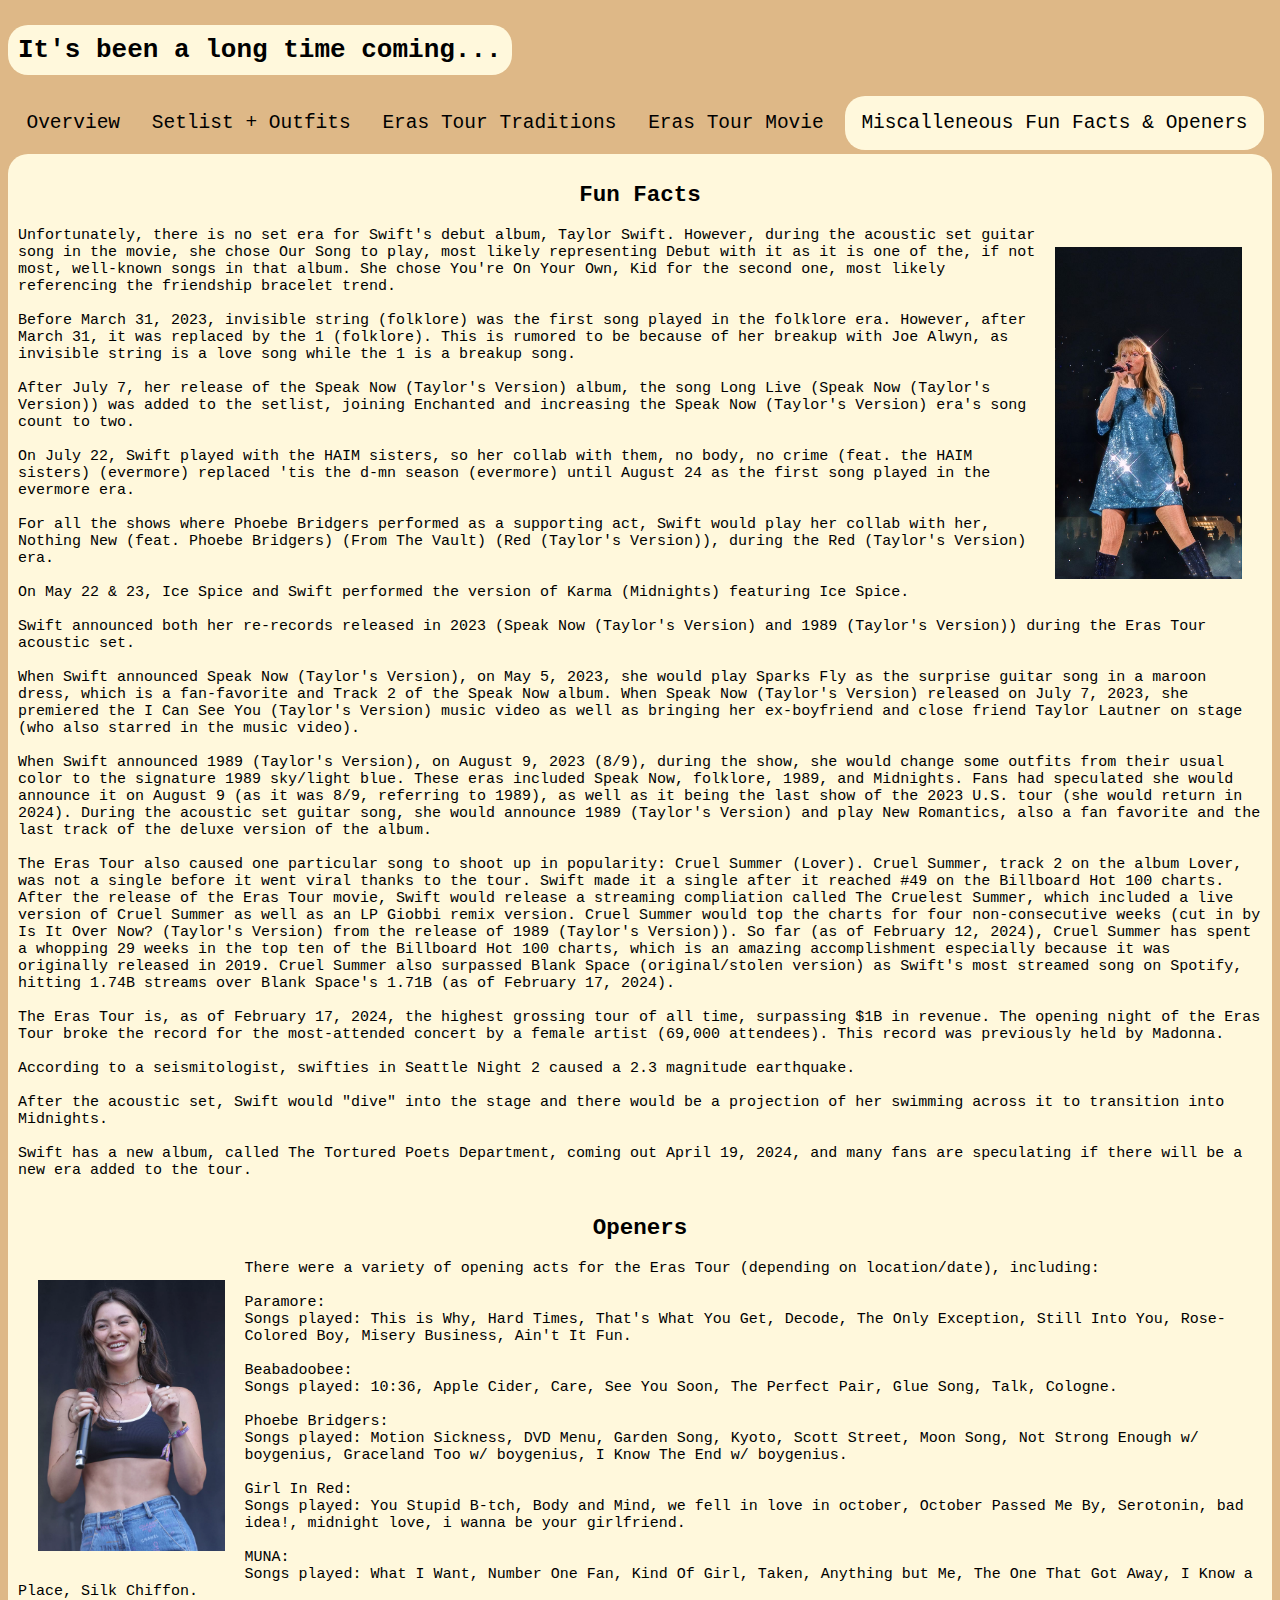
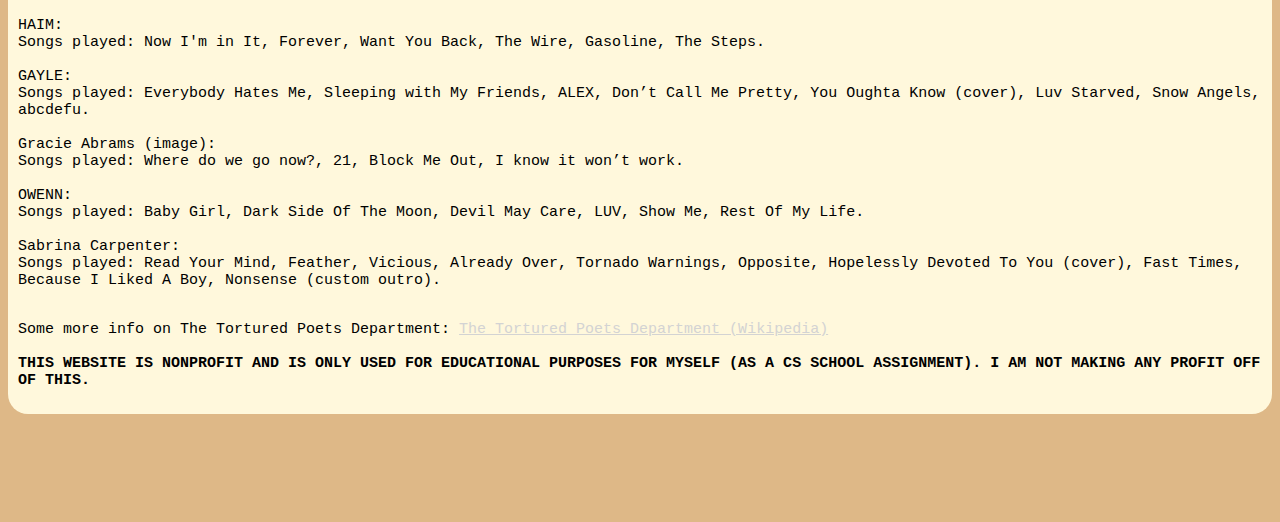
<file: site/p3.html>
<!DOCTYPE html>

<html lang="en">

  <head>
    <meta charset="utf-8">
    <title>THE ERAS TOUR: UPDATED</title>
    <link href="mystyle.css" rel="stylesheet">
  </head>

  <body>
    <div class="heading"><h1>It's been a long time coming...</h1> </div>
    <div class="menuback">
    <nav>
      <ul class="menulist">
      <li class="menu"> <a class="menulink" href="http://homer.stuy.edu/~nhsieh60/site/index.html">Overview</a> </li>
      <li class="menu"> <a class="menulink" href="p0.html">Setlist + Outfits</a> </li>
      <li class="menu"> <a class="menulink" href="p1.html">Eras Tour Traditions</a> </li>
      <li class="menu"> <a class="menulink" href="p2.html">Eras Tour Movie</a> </li>
      <li class="current"> <a class="menulink" href="p3.html">Miscalleneous Fun Facts & Openers</a> </li>
      </ul>
    </nav>
  </div>
    <div class="content">
    <h2>Fun Facts</h2>
    <p>
    <img class="right" src="images/1989Midnights.jpg">
    Unfortunately, there is no set era for Swift's debut album, Taylor Swift. However, during the acoustic set guitar song in the movie, she chose Our Song to play, most likely representing Debut with it as it is one of the, if not most, well-known songs in that album. She chose You're On Your Own, Kid for the second one, most likely referencing the friendship bracelet trend.<br><br>
    Before March 31, 2023, invisible string (folklore) was the first song played in the folklore era. However, after March 31, it was replaced by the 1 (folklore). This is rumored to be because of her breakup with Joe Alwyn, as invisible string is a love song while the 1 is a breakup song. <br><br>
    After July 7, her release of the Speak Now (Taylor's Version) album, the song Long Live (Speak Now (Taylor's Version)) was added to the setlist, joining Enchanted and increasing the Speak Now (Taylor's Version) era's song count to two.<br><br>
    On July 22, Swift played with the HAIM sisters, so her collab with them, no body, no crime (feat. the HAIM sisters) (evermore) replaced 'tis the d-mn season (evermore) until August 24 as the first song played in the evermore era.<br><br>
    For all the shows where Phoebe Bridgers performed as a supporting act, Swift would play her collab with her, Nothing New (feat. Phoebe Bridgers) (From The Vault) (Red (Taylor's Version)), during the Red (Taylor's Version) era.<br><br>
    On May 22 & 23, Ice Spice and Swift performed the version of Karma (Midnights) featuring Ice Spice.<br><br>
    Swift announced both her re-records released in 2023 (Speak Now (Taylor's Version) and 1989 (Taylor's Version)) during the Eras Tour acoustic set.<br><br>
    When Swift announced Speak Now (Taylor's Version), on May 5, 2023, she would play Sparks Fly as the surprise guitar song in a maroon dress, which is a fan-favorite and Track 2 of the Speak Now album. When Speak Now (Taylor's Version) released on July 7, 2023, she premiered the I Can See You (Taylor's Version) music video as well as bringing her ex-boyfriend and close friend Taylor Lautner on stage (who also starred in the music video). <br><br>
    When Swift announced 1989 (Taylor's Version), on August 9, 2023 (8/9), during the show, she would change some outfits from their usual color to the signature 1989 sky/light blue. These eras included Speak Now, folklore, 1989, and Midnights. Fans had speculated she would announce it on August 9 (as it was 8/9, referring to 1989), as well as it being the last show of the 2023 U.S. tour (she would return in 2024). During the acoustic set guitar song, she would announce 1989 (Taylor's Version) and play New Romantics, also a fan favorite and the last track of the deluxe version of the album. <br><br>
    The Eras Tour also caused one particular song to shoot up in popularity: Cruel Summer (Lover). Cruel Summer, track 2 on the album Lover, was not a single before it went viral thanks to the tour. Swift made it a single after it reached #49 on the Billboard Hot 100 charts. After the release of the Eras Tour movie, Swift would release a streaming compliation called The Cruelest Summer, which included a live version of Cruel Summer as well as an LP Giobbi remix version. Cruel Summer would top the charts for four non-consecutive weeks (cut in by Is It Over Now? (Taylor's Version) from the release of 1989 (Taylor's Version)). So far (as of February 12, 2024), Cruel Summer has spent a whopping 29 weeks in the top ten of the Billboard Hot 100 charts, which is an amazing accomplishment especially because it was originally released in 2019. Cruel Summer also surpassed Blank Space (original/stolen version) as Swift's most streamed song on Spotify, hitting 1.74B streams over Blank Space's 1.71B (as of February 17, 2024).
    <br><br>
    The Eras Tour is, as of February 17, 2024, the highest grossing tour of all time, surpassing $1B in revenue. The opening night of the Eras Tour broke the record for the most-attended concert by a female artist (69,000 attendees). This record was previously held by Madonna.<br><br>
    According to a seismitologist, swifties in Seattle Night 2 caused a 2.3 magnitude earthquake.<br><br>
    After the acoustic set, Swift would "dive" into the stage and there would be a projection of her swimming across it to transition into Midnights.<br><br>
    Swift has a new album, called The Tortured Poets Department, coming out April 19, 2024, and many fans are speculating if there will be a new era added to the tour. <br><br>
    </p>
      <h2>Openers</h2>
      <img class="left" src="images/GracieAbramsOpening.webp">
      <p>
        There were a variety of opening acts for the Eras Tour (depending on location/date), including: <br>
        <br>Paramore: <br>
        Songs played: This is Why, Hard Times, That's What You Get, Decode, The Only Exception, Still Into You, Rose-Colored Boy, Misery Business, Ain't It Fun.<br>
        <br>Beabadoobee: <br>
        Songs played: 10:36, Apple Cider, Care, See You Soon, The Perfect Pair, Glue Song, Talk, Cologne. <br>
        <br>Phoebe Bridgers: <br>
        Songs played: Motion Sickness, DVD Menu, Garden Song, Kyoto, Scott Street, Moon Song, Not Strong Enough w/ boygenius, Graceland Too w/ boygenius, I Know The End w/ boygenius.<br>
        <br>Girl In Red: <br>
        Songs played: You Stupid B-tch, Body and Mind, we fell in love in october, October Passed Me By, Serotonin, bad idea!, midnight love, i wanna be your girlfriend. <br>
        <br>MUNA: <br>
        Songs played: What I Want, Number One Fan, Kind Of Girl, Taken, Anything but Me, The One That Got Away, I Know a Place, Silk Chiffon. <br>
        <br>HAIM: <br>
        Songs played: Now I'm in It, Forever, Want You Back, The Wire, Gasoline, The Steps. <br>
        <br>GAYLE: <br>
        Songs played: Everybody Hates Me, Sleeping with My Friends, ALEX, Don’t Call Me Pretty, You Oughta Know (cover), Luv Starved, Snow Angels, abcdefu. <br>
        <br>Gracie Abrams (image): <br>
        Songs played: Where do we go now?, 21, Block Me Out, I know it won’t work. <br>
        <br>OWENN: <br>
        Songs played: Baby Girl, Dark Side Of The Moon, Devil May Care, LUV, Show Me, Rest Of My Life. <br>
        <br>Sabrina Carpenter: <br>
        Songs played: Read Your Mind, Feather, Vicious, Already Over, Tornado Warnings, Opposite, Hopelessly Devoted To You (cover), Fast Times, Because I Liked A Boy, Nonsense (custom outro). <br>
      </p>
      <p>
        <br>
      Some more info on The Tortured Poets Department: <a href="https://en.wikipedia.org/wiki/The_Tortured_Poets_Department">The Tortured Poets Department (Wikipedia)</a>
<br><br>
      <span class="bold"> THIS WEBSITE IS NONPROFIT AND IS ONLY USED FOR EDUCATIONAL PURPOSES FOR MYSELF (AS A CS SCHOOL ASSIGNMENT). I AM NOT MAKING ANY PROFIT OFF OF THIS. </span>

  </p>
  </div>
  </body>

</html>
</file>
<file: site/mystyle.css>
.divpadding{
  margin: auto;
  padding: 10px;
}

.title {
  text-align: center;
  align-items: center;
}

h1 {
    text-align: center;
    display: inline-flex;
    padding: 10px;
    background-color: cornsilk;
    border-radius: 20px;
}

h2{
  text-align: center;

}

h3{
  text-align: center;
}

html{
  background-color: burlywood;
  font-family: monospace;
}

.menulink {
  color: black;
  text-decoration: none;
}

a{
  color: lightgray
}
.content{
  background-color: cornsilk;
  margin: auto;
  padding: 10px;
  border-radius: 20px;
  font-size: 15px;
  overflow: auto;
}

.current {
  background-color: cornsilk;
  padding: 16px;
  display: inline;
  border-radius: 20px;
}

ul {
  background-color: cornsilk;

}

.lyrics {
  text-align: center;
}

nav {
  font-size: 1.5em;
  display: inline-block;
  margin: auto;
}

.menu{
  display: inline;
  padding: 10px;
  color: black;
  background-color: burlywood;
}

.menulist{
  padding: 0;
  list-style-type: none;
  background-color: burlywood;

}
.menuback{
  background-color: burlywood;
  text-align: center;
}


.right{
  float: right;
  margin: 10px;
  padding: 10px;
  width: 15%;
}

.left{
  float: left;
  margin: 10px;
  padding: 10px;
  width: 15%;
}

.imgmargin {
  margin: 10px;
  padding: 10px;
  width: 300px;
}

.align{
  display: flex;
  align-items: center;
  margin: 10px;
}

p {
  background-color: cornsilk;
  font-size: 15px;
}

.lover {
  text-align: center;
  width: 20%;
  height: 20%;
  margin: auto;
  background-color: pink;

}
.fearless {
  text-align: center;
  width: 20%;
  height: 20%;
  margin: auto;
  background-color: yellow;

}
.rep {
  text-align: center;
  width: 20%;
  height: 20%;
  margin: auto;
  background-color: black;
  color: white;


}
.evermore{
  text-align: center;
  width: 20%;
  height: 20%;
  margin: auto;
  background-color: peru;


}
.speaknow{
    text-align: center;
    width: 20%;
    height: 20%;
    margin: auto;
    background-color: purple;


}

.red{
    text-align: center;
    width: 20%;
    height: 20%;
    margin: auto;
    background-color: red;


}

.folklore{
    text-align: center;
    width: 20%;
    height: 20%;
    margin: auto;
    background-color: gray;
    color: white;

}

.nine{
    text-align: center;
    width: 20%;
    height: 20%;
    margin: auto;
    background-color: powderblue;

}

.acoustic{
      text-align: center;
      width: 20%;
      height: 20%;
      margin: auto;
      background-color: palegreen;
}

.midnights{
    text-align: center;
    width: 20%;
    height: 20%;
    margin: auto;
    background-color: midnightblue;
    color: white;
}
.green{
  color: palegreen;
}
.yellow{
  color: gold
}
.purple{
  color: purple;
}
.redc{
  color: red;
}
.sky{
  color: powderblue;
}
.black{
  color: black;
}
.pink{
  color: hotpink;
}
.gray{
  color: gray;
}
.brown{
  color: peru;
}
.blue{
  color: midnightblue;
}

.center{
  text-align: center;
}

.lc{
  width: 50%;
  float: left;
}

.rc{
  width: 50%;
  float: right;
}

.column {
  height: 400px;
}

.bold{
  font-weight: bold;
}
</file>
<file: fractals.css>
body {
  background-color: darkgreen;
  font-family: cursive;
  font-size: 20px;
}

.title {
  text-align: center;
  font-size: 30px
}

h1 {
    text-align: center;
    display: inline-flex;
    padding: 10px;
    margin: auto;
    background-color: darkred;
    color: floralwhite;
    border-radius: 20px;
}

h3 {
    text-align: center;
    display: inline-flex;
    padding: 10px;
    margin: auto;
    background-color: goldenrod;
    color: floralwhite;
    border-radius: 20px;
}


.koch{
  background-color: mintcream;
  margin: auto;
  padding: 10px;
  border-radius: 20px;
  overflow: auto;
}

.sierpinski{
  background-color: darkseagreen;
  margin: auto;
  padding: 10px;
  border-radius: 20px;
  overflow: auto;
}

.tree{
  background-color: darkolivegreen;
  margin: auto;
  padding: 10px;
  border-radius: 20px;
  overflow: auto;
}

pre{
  font-size: 15px;
}

img {
  height: 40%;
  width: 40%;
  text-align: center;
}

.redcl{
  color: red;
}

.greencl{
  color: green;
}

.bluecl{
  color: blue;
}
</file>
